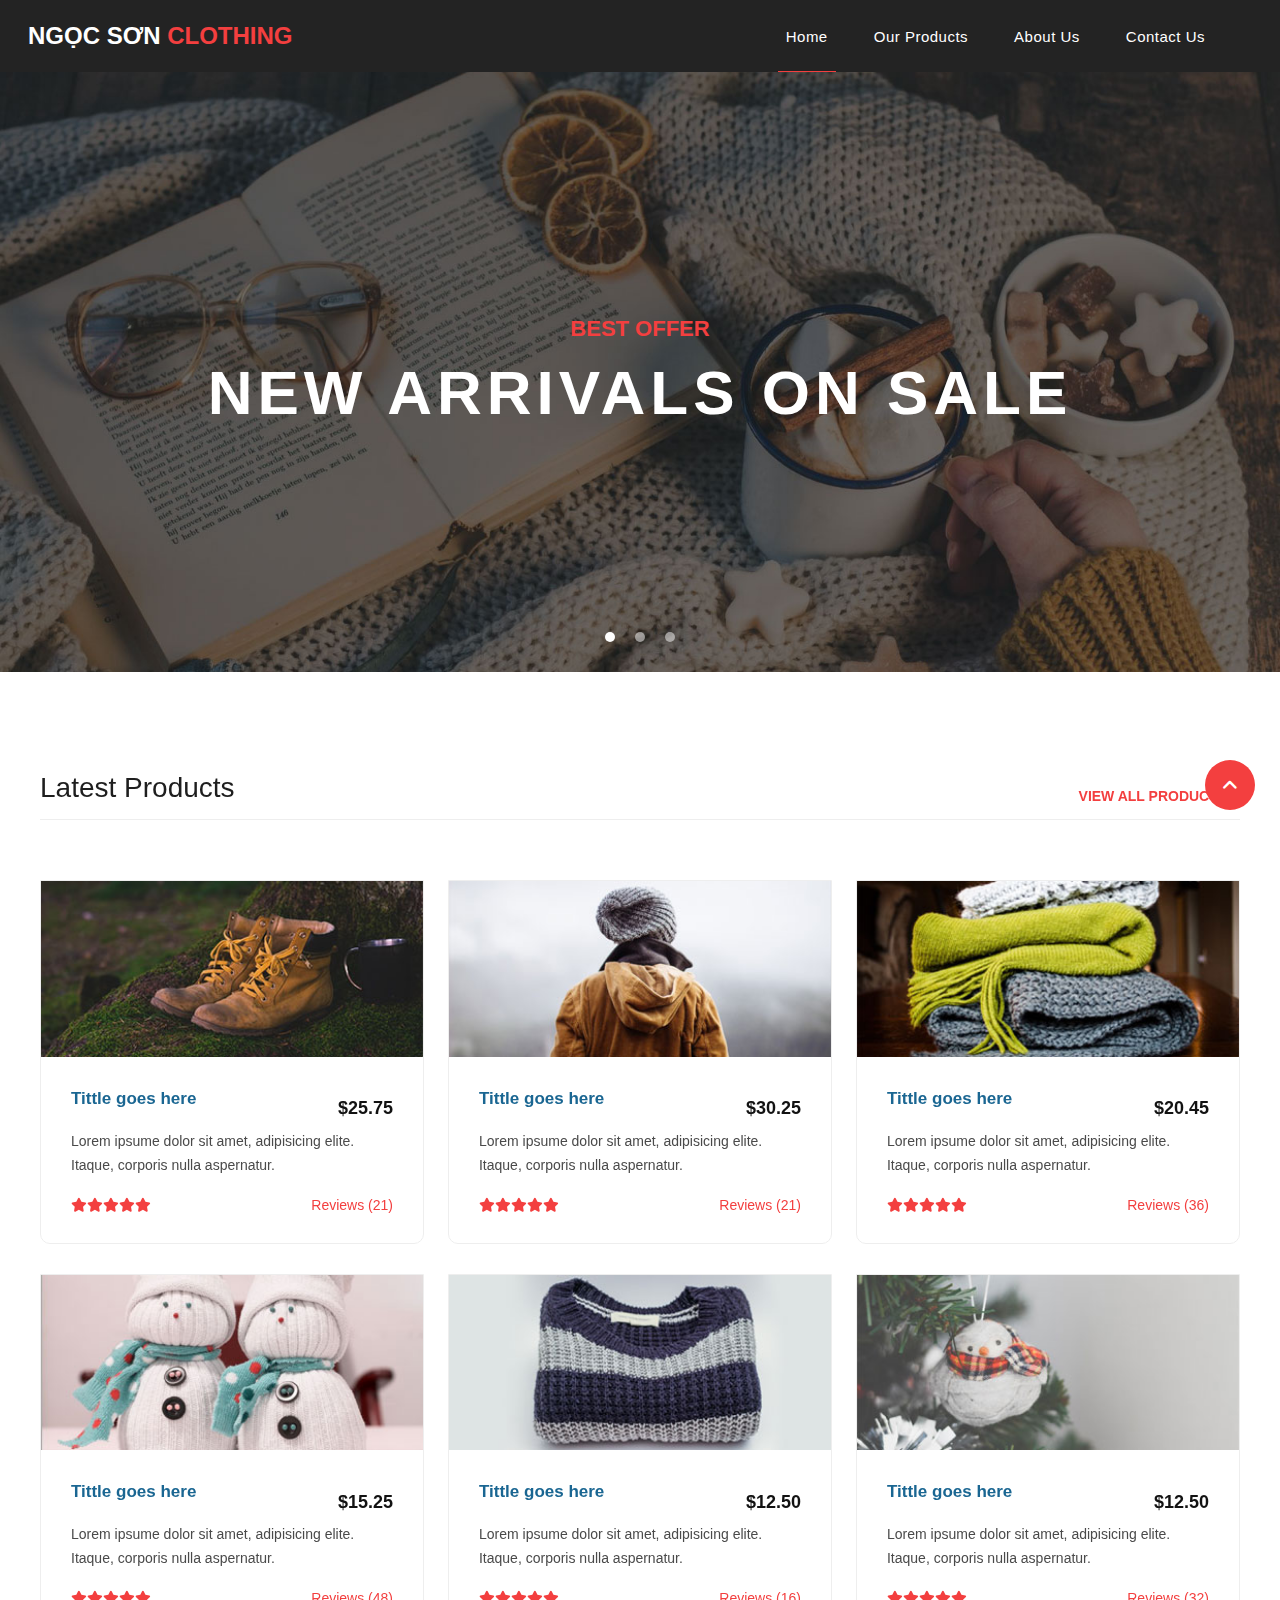
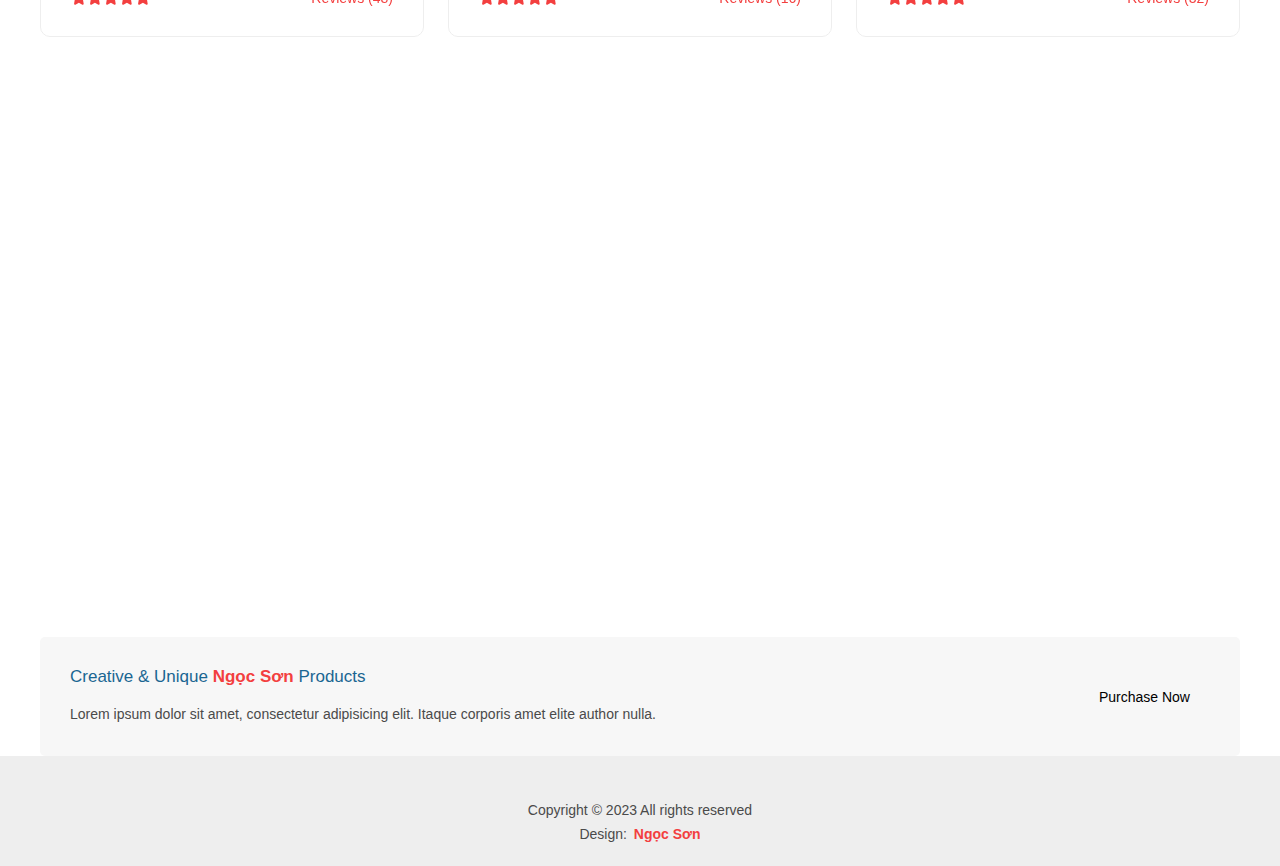
<file: index.html>
<!DOCTYPE html>
<html lang="en">
  <head>
    <meta charset="UTF-8" />
    <meta http-equiv="X-UA-Compatible" content="IE=edge" />
    <meta name="viewport" content="width=device-width, initial-scale=1.0" />
    <title>Ngọc Sơn Shop</title>

    <!-- Icon -->
    <link rel="short icon" href="./assets/images/icon.svg" />

    <!-- Main StyleSheet CSS -->
    <link rel="stylesheet" href="./assets/css/base.css" />
    <link rel="stylesheet" href="./assets/css/grid.css" />
    <link rel="stylesheet" href="./assets/css/style.css" />
    <link rel="stylesheet" href="./assets/css/main.css" />
    <link rel="stylesheet" href="./lib/owl/owl.css" />

    <!-- Responsive -->
    <link rel="stylesheet" href="./assets/css/responsive.css" />
    <!-- Font Awesome -->
    <link
      rel="stylesheet"
      href="https://cdnjs.cloudflare.com/ajax/libs/font-awesome/6.1.1/css/all.min.css"
    />

    <!-- Animate CSS -->
    <link href="./lib/Animate/animate.css" rel="stylesheet" />
  </head>
  <body>
    <main class="main">
      <!-- ***** Start Preloader  ***** -->
      <div id="preloader">
        <div class="jumper">
          <div></div>
          <div></div>
          <div></div>
        </div>
      </div>
      <!-- ***** End Preloader ***** -->

      <!-- Start header -->
      <header class="header">
        <div class="grid wide">
          <nav class="navbar row">
            <div class="navbar-left">
              <a class="navbar-brand" href="index.html"
                ><h2>Ngọc Sơn <em>Clothing</em></h2></a
              >
            </div>

            <div class="navbar-right hide-on-mobile-tablet">
              <ul class="navbar-list">
                <li class="navbar-item">
                  <a class="navbar-link active" href="index.html">Home</a>
                </li>
                <li class="navbar-item">
                  <a class="navbar-link" href="products.html">Our Products</a>
                </li>
                <li class="navbar-item">
                  <a class="navbar-link" href="about.html">About Us</a>
                </li>
                <li class="navbar-item">
                  <a class="navbar-link" href="contact.html">Contact Us</a>
                </li>
              </ul>
            </div>

            <!-- navbar-moble-tablet -->
            <div class="navbar__bars-btn hide-on-pc">
              <label for="navbar-btn--input" class="navbar-btn">
                <i class="fas fa-bars fa-2x"></i>
              </label>
              <input
                type="checkbox"
                hidden
                name="btn"
                id="navbar-btn--input"
                class="navbar-input"
              />
              <label for="navbar-btn--input" class="navbar__overlay"></label>

              <nav class="navbar__mobile">
                <label for="navbar-btn--input" class="navbar__mobile-close">
                  <i class="fas fa-times fa-2x"></i>
                </label>
                <ul>
                  <li><a class="active" href="index.html">Home</a></li>
                  <li><a href="products.html">Our Products</a></li>
                  <li><a href="about.html">About Us</a></li>
                  <li><a href="contact.html">Contact</a></li>
                </ul>
              </nav>
            </div>
            <!-- End navbar-moble-tablet -->
          </nav>
        </div>
      </header>
      <!-- End header -->

      <!-- Start Banner -->
      <div class="banner header-text">
        <div class="owl-banner owl-carousel">
          <div class="banner-item-01">
            <div class="text-content">
              <h4>Best Offer</h4>
              <h2>New Arrivals On Sale</h2>
            </div>
          </div>
          <div class="banner-item-02">
            <div class="text-content">
              <h4>Flash Deals</h4>
              <h2>Get your best products</h2>
            </div>
          </div>
          <div class="banner-item-03">
            <div class="text-content">
              <h4>Last Minute</h4>
              <h2>Grab last minute deals</h2>
            </div>
          </div>
        </div>
      </div>
      <!-- End Banner -->

      <!-- Start Product -->
      <div class="latest-products">
        <div class="grid wide">
          <div class="row">
            <div class="col l-12 m-12 c-12">
              <div class="heading" data-aos="flip-down">
                <h2 class="title">Latest Products</h2>
                <a class="link" href="products.html"
                  >view all products <i class="fa fa-angle-right"></i
                ></a>
              </div>
            </div>
          </div>
          <div class="row">
            <div class="col l-4 m-6 c-12" data-aos="fade-up">
              <div class="product-item">
                <a href="#"
                  ><img src="assets/images/product_01.jpg" alt="/product_01"
                /></a>
                <div class="down-content">
                  <div class="d-flex">
                    <a href="#"><h4 class="title">Tittle goes here</h4></a>
                    <h6 class="price">$25.75</h6>
                  </div>
                  <p class="desc">
                    Lorem ipsume dolor sit amet, adipisicing elite. Itaque,
                    corporis nulla aspernatur.
                  </p>
                  <div class="d-flex">
                    <ul class="stars">
                      <li><i class="fa fa-star"></i></li>
                      <li><i class="fa fa-star"></i></li>
                      <li><i class="fa fa-star"></i></li>
                      <li><i class="fa fa-star"></i></li>
                      <li><i class="fa fa-star"></i></li>
                    </ul>
                    <span>Reviews (21)</span>
                  </div>
                </div>
              </div>
            </div>

            <div class="col l-4 m-6 c-12" data-aos="fade-up">
              <div class="product-item">
                <a href="#"
                  ><img src="assets/images/product_02.jpg" alt="/product_02"
                /></a>
                <div class="down-content">
                  <div class="d-flex">
                    <a href="#"><h4 class="title">Tittle goes here</h4></a>
                    <h6 class="price">$30.25</h6>
                  </div>
                  <p class="desc">
                    Lorem ipsume dolor sit amet, adipisicing elite. Itaque,
                    corporis nulla aspernatur.
                  </p>
                  <div class="d-flex">
                    <ul class="stars">
                      <li><i class="fa fa-star"></i></li>
                      <li><i class="fa fa-star"></i></li>
                      <li><i class="fa fa-star"></i></li>
                      <li><i class="fa fa-star"></i></li>
                      <li><i class="fa fa-star"></i></li>
                    </ul>
                    <span>Reviews (21)</span>
                  </div>
                </div>
              </div>
            </div>

            <div class="col l-4 m-6 c-12" data-aos="fade-up">
              <div class="product-item">
                <a href="#"
                  ><img src="assets/images/product_03.jpg" alt="/product_03"
                /></a>
                <div class="down-content">
                  <div class="d-flex">
                    <a href="#"><h4 class="title">Tittle goes here</h4></a>
                    <h6 class="price">$20.45</h6>
                  </div>
                  <p class="desc">
                    Lorem ipsume dolor sit amet, adipisicing elite. Itaque,
                    corporis nulla aspernatur.
                  </p>
                  <div class="d-flex">
                    <ul class="stars">
                      <li><i class="fa fa-star"></i></li>
                      <li><i class="fa fa-star"></i></li>
                      <li><i class="fa fa-star"></i></li>
                      <li><i class="fa fa-star"></i></li>
                      <li><i class="fa fa-star"></i></li>
                    </ul>
                    <span>Reviews (36)</span>
                  </div>
                </div>
              </div>
            </div>

            <div class="col l-4 m-6 c-12" data-aos="fade-up">
              <div class="product-item">
                <a href="#"
                  ><img src="assets/images/product_04.jpg" alt="/product_04"
                /></a>
                <div class="down-content">
                  <div class="d-flex">
                    <a href="#"><h4 class="title">Tittle goes here</h4></a>
                    <h6 class="price">$15.25</h6>
                  </div>
                  <p class="desc">
                    Lorem ipsume dolor sit amet, adipisicing elite. Itaque,
                    corporis nulla aspernatur.
                  </p>
                  <div class="d-flex">
                    <ul class="stars">
                      <li><i class="fa fa-star"></i></li>
                      <li><i class="fa fa-star"></i></li>
                      <li><i class="fa fa-star"></i></li>
                      <li><i class="fa fa-star"></i></li>
                      <li><i class="fa fa-star"></i></li>
                    </ul>
                    <span>Reviews (48)</span>
                  </div>
                </div>
              </div>
            </div>

            <div class="col l-4 m-6 c-12" data-aos="fade-up">
              <div class="product-item">
                <a href="#"
                  ><img src="assets/images/product_05.jpg" alt="/product_05"
                /></a>
                <div class="down-content">
                  <div class="d-flex">
                    <a href="#"><h4 class="title">Tittle goes here</h4></a>
                    <h6 class="price">$12.50</h6>
                  </div>
                  <p class="desc">
                    Lorem ipsume dolor sit amet, adipisicing elite. Itaque,
                    corporis nulla aspernatur.
                  </p>
                  <div class="d-flex">
                    <ul class="stars">
                      <li><i class="fa fa-star"></i></li>
                      <li><i class="fa fa-star"></i></li>
                      <li><i class="fa fa-star"></i></li>
                      <li><i class="fa fa-star"></i></li>
                      <li><i class="fa fa-star"></i></li>
                    </ul>
                    <span>Reviews (16)</span>
                  </div>
                </div>
              </div>
            </div>

            <div class="col l-4 m-6 c-12" data-aos="fade-up">
              <div class="product-item">
                <a href="#"
                  ><img src="assets/images/product_06.jpg" alt="/product_06"
                /></a>
                <div class="down-content">
                  <div class="d-flex">
                    <a href="#"><h4 class="title">Tittle goes here</h4></a>
                    <h6 class="price">$12.50</h6>
                  </div>
                  <p class="desc">
                    Lorem ipsume dolor sit amet, adipisicing elite. Itaque,
                    corporis nulla aspernatur.
                  </p>
                  <div class="d-flex">
                    <ul class="stars">
                      <li><i class="fa fa-star"></i></li>
                      <li><i class="fa fa-star"></i></li>
                      <li><i class="fa fa-star"></i></li>
                      <li><i class="fa fa-star"></i></li>
                      <li><i class="fa fa-star"></i></li>
                    </ul>
                    <span>Reviews (32)</span>
                  </div>
                </div>
              </div>
            </div>
          </div>
        </div>
      </div>
      <!-- End Product -->

      <!-- Start Features -->
      <div class="features">
        <div class="grid wide">
          <div class="row">
            <div class="col l-12 m-12 c-12">
              <div class="heading" data-aos="flip-down">
                <h2 class="title">About Ngọc Sơn Clothing</h2>
              </div>
            </div>
          </div>
          <div class="row">
            <div
              class="col l-6 m-12 c-12"
              data-aos="fade-down"
              data-aos-delay="800"
            >
              <div class="left-content">
                <h4 class="title">Looking for the best products?</h4>
                <p class="desc">
                  Pellentesque at ipsum tempor nisi laoreet finibus. Donec
                  consectetur quam tortor, ut tempor eros rhoncus finibus.
                  Aenean cursus a elit vel volutpat. Cras auctor et massa eget
                  congue vest nec.
                </p>
                <ul class="featured-list">
                  <li><a href="#">Lorem ipsum dolor sit amet</a></li>
                  <li><a href="#">Consectetur an adipisicing elit</a></li>
                  <li><a href="#">It aquecorporis nulla aspernatur</a></li>
                  <li><a href="#">Corporis, omnis doloremque</a></li>
                  <li><a href="#">Non cum id reprehenderit</a></li>
                </ul>
                <a href="about.html" class="filled-button">Read More</a>
              </div>
            </div>
            <div
              class="col l-6 m-12 c-12"
              data-aos="zoom-in"
              data-aos-delay="500"
            >
              <div class="right-image">
                <img src="./assets/images/feature-image.jpg" alt="" />
              </div>
            </div>
          </div>
        </div>
      </div>
      <!-- End Features -->

      <!-- Start Call To Action -->
      <div class="call-to-action">
        <div class="grid wide">
          <div class="row">
            <div class="col l-12 m-12 c-12">
              <div class="inner-content">
                <div class="row">
                  <div class="col l-8">
                    <h4>
                      Creative &amp; Unique <strong>Ngọc Sơn</strong> Products
                    </h4>
                    <p>
                      Lorem ipsum dolor sit amet, consectetur adipisicing elit.
                      Itaque corporis amet elite author nulla.
                    </p>
                  </div>
                  <div class="col l-4">
                    <a href="#" class="filled-button">Purchase Now</a>
                  </div>
                </div>
              </div>
            </div>
          </div>
        </div>
      </div>
      <!-- End Call To Action -->

      <!-- Start Footer -->
      <footer class="footer">
        <div class="grid wide">
          <div class="row">
            <div class="col l-12 m-12 c-12">
              <div class="inner-content">
                <p>Copyright &copy; 2023 All rights reserved</p>
                <p>
                  Design:
                  <a
                    href="https://www.facebook.com/profile.php?id=100012578958261"
                    target="_blank"
                    >Ngọc Sơn</a
                  >
                </p>
              </div>
            </div>
          </div>
        </div>
      </footer>
      <!-- End Footer -->

      <a href="#" id="go-to-top" title="Go to top"
        ><i class="fas fa-angle-up"></i
      ></a>
    </main>

    <!-- Animate -->
    <script src="./lib/Animate/animate.js"></script>
    <!-- jQuery -->
    <script src="./lib/jquery.js"></script>

    <!-- All JS -->
    <script src="./js/main.js"></script>
    <!-- Banner -->
    <script src="./lib/owl/owl.js"></script>
    <script src="./lib/slick.js"></script>
    <!-- Filter Product -->
    <script src="./lib/images-loded.min.js"></script>
    <script src="./lib/isotope.js"></script>
  </body>
</html>
</file>
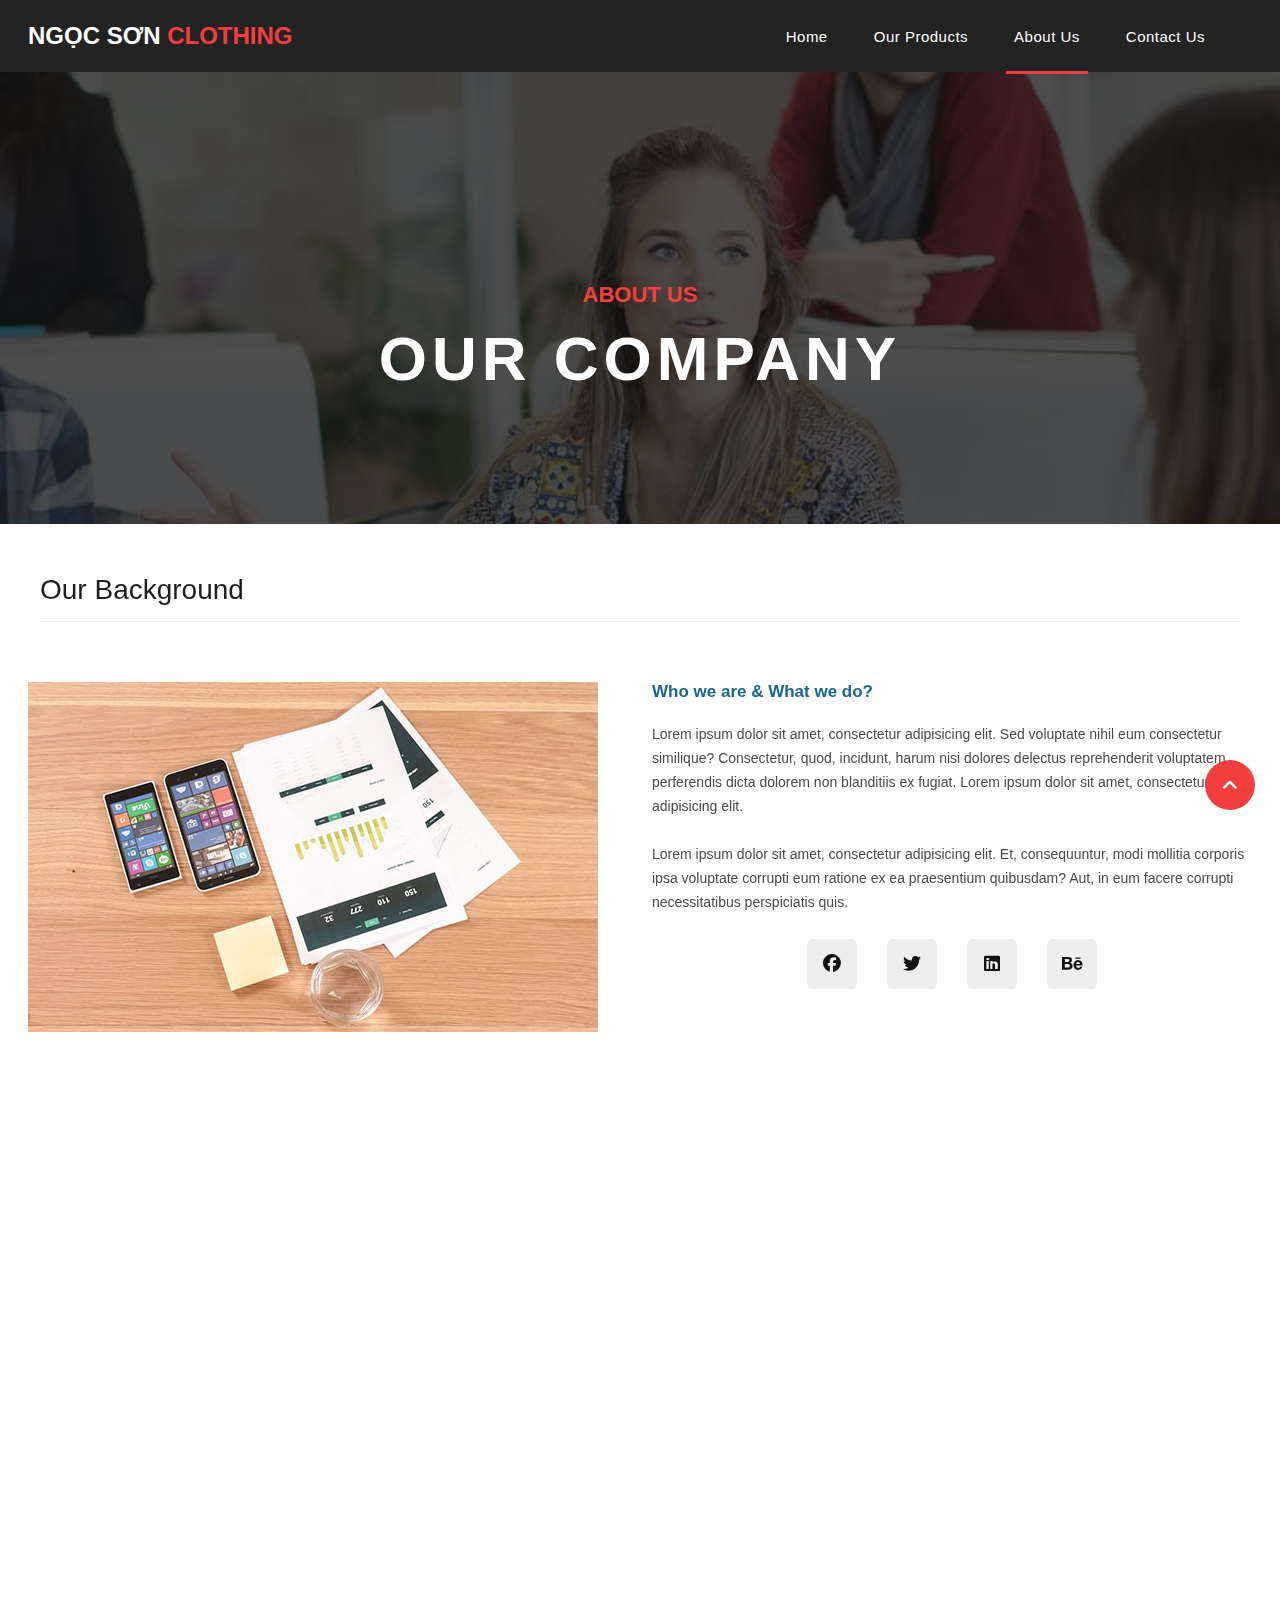
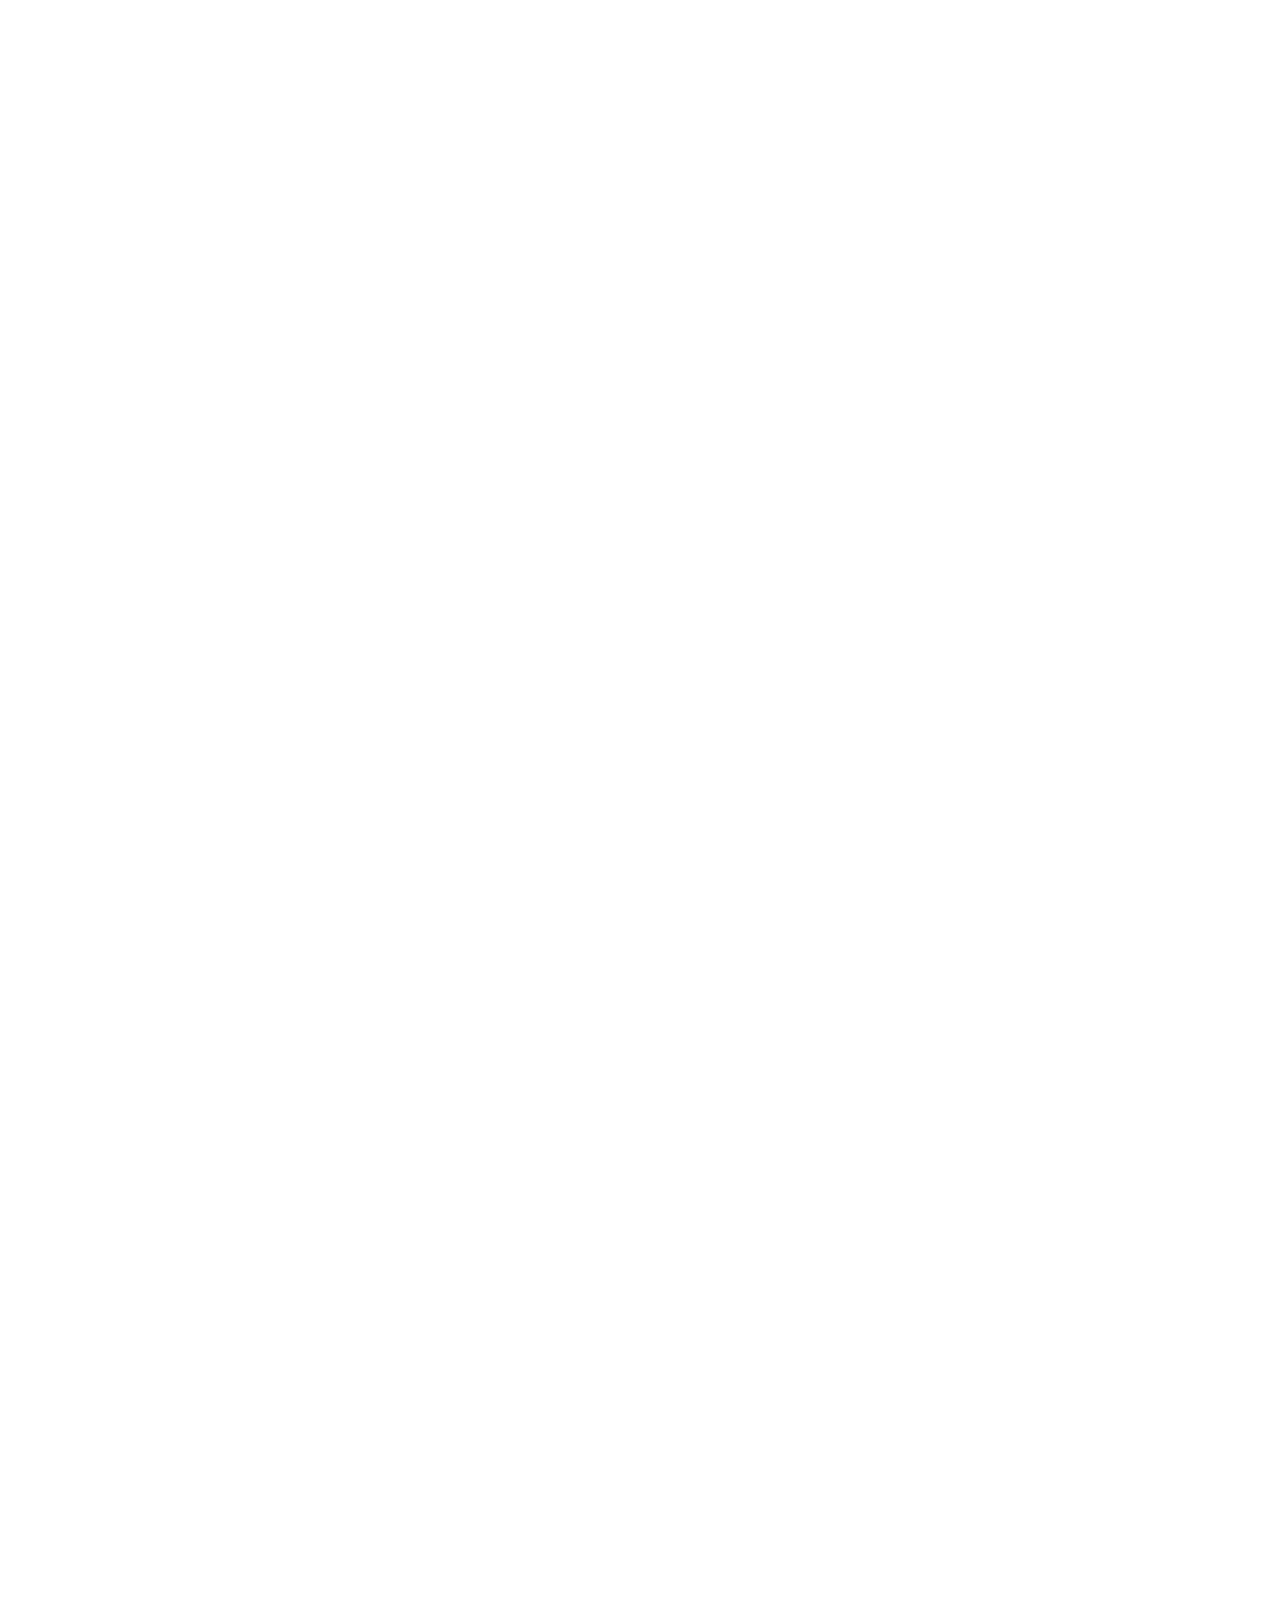
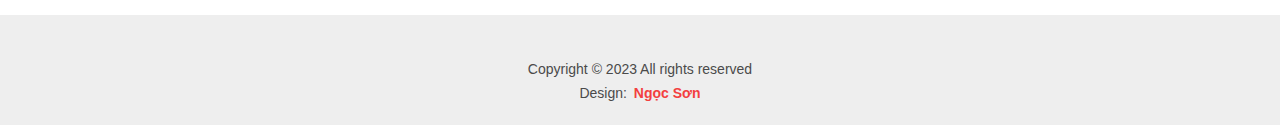
<file: about.html>
<!DOCTYPE html>
<html lang="en">
  <head>
    <meta charset="UTF-8" />
    <meta http-equiv="X-UA-Compatible" content="IE=edge" />
    <meta name="viewport" content="width=device-width, initial-scale=1.0" />
    <title>Ngọc Sơn Shop</title>

    <!-- Icon -->
    <link rel="short icon" href="./assets/images/icon.svg" />

    <!-- Main StyleSheet CSS -->
    <link rel="stylesheet" href="./assets/css/base.css" />
    <link rel="stylesheet" href="./assets/css/grid.css" />
    <link rel="stylesheet" href="./assets/css/style.css" />
    <link rel="stylesheet" href="./assets/css/main.css" />
    <link rel="stylesheet" href="./assets/css/responsive.css" />
    <link rel="stylesheet" href="./lib/owl/owl.css" />

    <!-- Font Awesome -->
    <link
      rel="stylesheet"
      href="https://cdnjs.cloudflare.com/ajax/libs/font-awesome/6.1.1/css/all.min.css"
    />

    <!-- Animate CSS -->
    <link href="https://unpkg.com/aos@2.3.1/dist/aos.css" rel="stylesheet" />
  </head>
  <body>
    <main class="main">
      <!-- ***** Start Preloader  ***** -->
      <div id="preloader">
        <div class="jumper">
          <div></div>
          <div></div>
          <div></div>
        </div>
      </div>
      <!-- ***** End Preloader ***** -->

      <!-- Start header -->
      <header class="header">
        <div class="grid wide">
          <nav class="navbar row">
            <div class="navbar-left">
              <a class="navbar-brand" href="index.html"
                ><h2>Ngọc Sơn <em>Clothing</em></h2></a
              >
            </div>

            <div class="navbar-right hide-on-mobile-tablet">
              <ul class="navbar-list">
                <li class="navbar-item">
                  <a class="navbar-link" href="index.html">Home</a>
                  <!-- <span class="sr-only">(current)</span> -->
                </li>
                <li class="navbar-item">
                  <a class="navbar-link" href="products.html">Our Products</a>
                </li>
                <li class="navbar-item">
                  <a class="navbar-link active" href="about.html">About Us</a>
                </li>
                <li class="navbar-item">
                  <a class="navbar-link" href="contact.html">Contact Us</a>
                </li>
              </ul>
            </div>
            <!-- navbar-moble-tablet -->
            <div class="navbar__bars-btn hide-on-pc">
              <label for="navbar-btn--input" class="navbar-btn">
                <i class="fas fa-bars fa-2x"></i>
              </label>
              <input
                type="checkbox"
                hidden
                name="btn"
                id="navbar-btn--input"
                class="navbar-input"
              />
              <label for="navbar-btn--input" class="navbar__overlay"></label>

              <nav class="navbar__mobile">
                <label for="navbar-btn--input" class="navbar__mobile-close">
                  <i class="fas fa-times fa-2x"></i>
                </label>
                <ul>
                  <li><a href="index.html">Home</a></li>
                  <li><a href="products.html">Our Products</a></li>
                  <li><a class="active" href="about.html">About Us</a></li>
                  <li><a href="contact.html">Contact</a></li>
                </ul>
              </nav>
            </div>
            <!-- End navbar-moble-tablet -->
          </nav>
        </div>
      </header>
      <!-- End header -->

      <!-- Start Page Content -->
      <div class="page-heading about-heading header-text">
        <div class="grid wide">
          <div class="row">
            <div class="col l-12 c-12 c-12">
              <div class="text-content">
                <h4>about us</h4>
                <h2>our company</h2>
              </div>
            </div>
          </div>
        </div>
      </div>
      <!-- End Page Content -->

      <!-- Start Features -->
      <div class="features about-features">
        <div class="grid wide">
          <div class="row">
            <div class="col l-12 m-12 c-12" data-aos="flip-down">
              <div class="heading">
                <h2 class="title">Our Background</h2>
              </div>
            </div>

            <div class="row">
              <div
                class="col l-6 m-12 c-12"
                data-aos="zoom-in"
                data-aos-delay="500"
              >
                <div class="right-image">
                  <img src="assets/images/feature-image.jpg" alt="" />
                </div>
              </div>
              <div
                class="col l-6 m-12 c-12"
                data-aos="fade-down"
                data-aos-delay="800"
              >
                <div class="left-content">
                  <h4 class="title">Who we are &amp; What we do?</h4>
                  <p class="desc">
                    Lorem ipsum dolor sit amet, consectetur adipisicing elit.
                    Sed voluptate nihil eum consectetur similique? Consectetur,
                    quod, incidunt, harum nisi dolores delectus reprehenderit
                    voluptatem perferendis dicta dolorem non blanditiis ex
                    fugiat. Lorem ipsum dolor sit amet, consectetur adipisicing
                    elit.<br /><br />Lorem ipsum dolor sit amet, consectetur
                    adipisicing elit. Et, consequuntur, modi mollitia corporis
                    ipsa voluptate corrupti eum ratione ex ea praesentium
                    quibusdam? Aut, in eum facere corrupti necessitatibus
                    perspiciatis quis.
                  </p>
                  <ul class="social-icons">
                    <li>
                      <a href="#"><i class="fab fa-facebook"></i></a>
                    </li>
                    <li>
                      <a href="#"><i class="fab fa-twitter"></i></a>
                    </li>
                    <li>
                      <a href="#"><i class="fab fa-linkedin"></i></a>
                    </li>
                    <li>
                      <a href="#"><i class="fab fa-behance"></i></a>
                    </li>
                  </ul>
                </div>
              </div>
            </div>
          </div>
        </div>
      </div>
      <!-- End Features -->

      <!-- Start Team Member -->
      <div class="team-members">
        <div class="grid wide">
          <div class="row">
            <div class="col l-12 m-12 c-12" data-aos="flip-down">
              <div class="heading">
                <h2 class="title">Our Team Members</h2>
              </div>
            </div>
          </div>

          <div class="row">
            <div class="col l-4 m-6 c-12" data-aos="fade-up">
              <div class="team-member">
                <div class="thumb-container">
                  <img src="assets/images/team_01.jpg" alt="" />
                  <div class="hover-effect">
                    <div class="hover-content">
                      <ul class="social-icons">
                        <li>
                          <a href="#"><i class="fab fa-facebook"></i></a>
                        </li>
                        <li>
                          <a href="#"><i class="fab fa-twitter"></i></a>
                        </li>
                        <li>
                          <a href="#"><i class="fab fa-linkedin"></i></a>
                        </li>
                        <li>
                          <a href="#"><i class="fab fa-behance"></i></a>
                        </li>
                      </ul>
                    </div>
                  </div>
                </div>
                <div class="down-content">
                  <h4>Johnny William</h4>
                  <span>CO-Founder</span>
                  <p>
                    Lorem ipsum dolor sit amet, consectetur adipisicing itaque
                    corporis nulla.
                  </p>
                </div>
              </div>
            </div>
            <div class="col l-4 m-6 c-12" data-aos="fade-up">
              <div class="team-member">
                <div class="thumb-container">
                  <img src="assets/images/team_02.jpg" alt="" />
                  <div class="hover-effect">
                    <div class="hover-content">
                      <ul class="social-icons">
                        <li>
                          <a href="#"><i class="fab fa-facebook"></i></a>
                        </li>
                        <li>
                          <a href="#"><i class="fab fa-twitter"></i></a>
                        </li>
                        <li>
                          <a href="#"><i class="fab fa-linkedin"></i></a>
                        </li>
                        <li>
                          <a href="#"><i class="fab fa-behance"></i></a>
                        </li>
                      </ul>
                    </div>
                  </div>
                </div>
                <div class="down-content">
                  <h4>Karry Pitcher</h4>
                  <span>Product Expert</span>
                  <p>
                    Lorem ipsum dolor sit amet, consectetur adipisicing itaque
                    corporis nulla.
                  </p>
                </div>
              </div>
            </div>
            <div class="col l-4 m-6 c-12" data-aos="fade-up">
              <div class="team-member">
                <div class="thumb-container">
                  <img src="assets/images/team_03.jpg" alt="" />
                  <div class="hover-effect">
                    <div class="hover-content">
                      <ul class="social-icons">
                        <li>
                          <a href="#"><i class="fab fa-facebook"></i></a>
                        </li>
                        <li>
                          <a href="#"><i class="fab fa-twitter"></i></a>
                        </li>
                        <li>
                          <a href="#"><i class="fab fa-linkedin"></i></a>
                        </li>
                        <li>
                          <a href="#"><i class="fab fa-behance"></i></a>
                        </li>
                      </ul>
                    </div>
                  </div>
                </div>
                <div class="down-content">
                  <h4>Michael Soft</h4>
                  <span>Chief Marketing</span>
                  <p>
                    Lorem ipsum dolor sit amet, consectetur adipisicing itaque
                    corporis nulla.
                  </p>
                </div>
              </div>
            </div>
            <div class="col l-4 m-6 c-12" data-aos="fade-up">
              <div class="team-member">
                <div class="thumb-container">
                  <img src="assets/images/team_04.jpg" alt="" />
                  <div class="hover-effect">
                    <div class="hover-content">
                      <ul class="social-icons">
                        <li>
                          <a href="#"><i class="fab fa-facebook"></i></a>
                        </li>
                        <li>
                          <a href="#"><i class="fab fa-twitter"></i></a>
                        </li>
                        <li>
                          <a href="#"><i class="fab fa-linkedin"></i></a>
                        </li>
                        <li>
                          <a href="#"><i class="fab fa-behance"></i></a>
                        </li>
                      </ul>
                    </div>
                  </div>
                </div>
                <div class="down-content">
                  <h4>Mary Cool</h4>
                  <span>Product Specialist</span>
                  <p>
                    Lorem ipsum dolor sit amet, consectetur adipisicing itaque
                    corporis nulla.
                  </p>
                </div>
              </div>
            </div>
            <div class="col l-4 m-6 c-12" data-aos="fade-up">
              <div class="team-member">
                <div class="thumb-container">
                  <img src="assets/images/team_05.jpg" alt="" />
                  <div class="hover-effect">
                    <div class="hover-content">
                      <ul class="social-icons">
                        <li>
                          <a href="#"><i class="fab fa-facebook"></i></a>
                        </li>
                        <li>
                          <a href="#"><i class="fab fa-twitter"></i></a>
                        </li>
                        <li>
                          <a href="#"><i class="fab fa-linkedin"></i></a>
                        </li>
                        <li>
                          <a href="#"><i class="fab fa-behance"></i></a>
                        </li>
                      </ul>
                    </div>
                  </div>
                </div>
                <div class="down-content">
                  <h4>George Walker</h4>
                  <span>Product Photographer</span>
                  <p>
                    Lorem ipsum dolor sit amet, consectetur adipisicing itaque
                    corporis nulla.
                  </p>
                </div>
              </div>
            </div>
            <div class="col l-4 m-6 c-12" data-aos="fade-up">
              <div class="team-member">
                <div class="thumb-container">
                  <img src="assets/images/team_06.jpg" alt="" />
                  <div class="hover-effect">
                    <div class="hover-content">
                      <ul class="social-icons">
                        <li>
                          <a href="#"><i class="fab fa-facebook"></i></a>
                        </li>
                        <li>
                          <a href="#"><i class="fab fa-twitter"></i></a>
                        </li>
                        <li>
                          <a href="#"><i class="fab fa-linkedin"></i></a>
                        </li>
                        <li>
                          <a href="#"><i class="fab fa-behance"></i></a>
                        </li>
                      </ul>
                    </div>
                  </div>
                </div>
                <div class="down-content">
                  <h4>Kate Town</h4>
                  <span>General Manager</span>
                  <p>
                    Lorem ipsum dolor sit amet, consectetur adipisicing itaque
                    corporis nulla.
                  </p>
                </div>
              </div>
            </div>
          </div>
        </div>
      </div>
      <!-- End Team Member -->

      <!-- Start Services -->
      <div class="services">
        <div class="grid wide">
          <div class="row">
            <div class="col l-4 m-6 c-12" data-aos="fade-up">
              <div class="service-item">
                <div class="images">
                  <img src="./assets/images/team_01.jpg" alt="1" />
                </div>
                <div class="down-content">
                  <h4 class="title">Product Management</h4>
                  <p class="desc">
                    Lorem ipsum dolor sit amet, consectetur an adipisicing elit.
                    Itaque, corporis nulla at quia quaerat.
                  </p>
                  <a href="#" class="filled-button">Read More</a>
                </div>
              </div>
            </div>
            <div class="col l-4 m-6 c-12" data-aos="fade-up">
              <div class="service-item">
                <div class="images">
                  <img src="./assets/images/team_02.jpg" alt="2" />
                </div>
                <div class="down-content">
                  <h4 class="title">Customer Relations</h4>
                  <p class="desc">
                    Lorem ipsum dolor sit amet, consectetur an adipisicing elit.
                    Itaque, corporis nulla at quia quaerat.
                  </p>
                  <a href="#" class="filled-button">Details</a>
                </div>
              </div>
            </div>
            <div class="col l-4 m-6 c-12" data-aos="fade-up">
              <div class="service-item">
                <div class="images">
                  <img src="./assets/images/team_03.jpg" alt="3" />
                </div>
                <div class="down-content">
                  <h4 class="title">Global Collection</h4>
                  <p class="desc">
                    Lorem ipsum dolor sit amet, consectetur an adipisicing elit.
                    Itaque, corporis nulla at quia quaerat.
                  </p>
                  <a href="#" class="filled-button">Read More</a>
                </div>
              </div>
            </div>
          </div>
        </div>
      </div>
      <!-- End Services -->

      <!-- Start Happy Clients -->
      <div class="happy-clients">
        <div class="grid wide">
          <div class="row">
            <div class="col l-12 m-12 c-12" data-aos="flip-down">
              <div class="heading">
                <h2 class="title">Happy Partners</h2>
              </div>
            </div>
          </div>

          <div class="row">
            <div class="col l-12 m-12 c-12" data-aos="zoom-in">
              <div class="owl-clients owl-carousel">
                <div class="client-item">
                  <img src="./assets/images/client-01.jpg" alt="1" />
                </div>
                <div class="client-item">
                  <img src="./assets/images/client-02.jpg" alt="2" />
                </div>
                <div class="client-item">
                  <img src="./assets/images/client-03.jpg" alt="3" />
                </div>
                <div class="client-item">
                  <img src="./assets/images/client-04.jpg" alt="4" />
                </div>
                <div class="client-item">
                  <img src="./assets/images/client-05.jpg" alt="5" />
                </div>
                <div class="client-item">
                  <img src="./assets/images/client-06.jpg" alt="6" />
                </div>
              </div>
            </div>
          </div>
        </div>
      </div>
      <!-- End Happy Clients -->

      <!-- Start Footer -->
      <footer class="footer">
        <div class="grid wide">
          <div class="row">
            <div class="col l-12 m-12 c-12">
              <div class="inner-content">
                <p>Copyright &copy; 2023 All rights reserved</p>
                <p>
                  Design:
                  <a
                    href="https://www.facebook.com/profile.php?id=100012578958261"
                    target="_blank"
                    >Ngọc Sơn</a
                  >
                </p>
              </div>
            </div>
          </div>
        </div>
      </footer>
      <!-- End Footer -->

      <a href="#" id="go-to-top" title="Go to top"
        ><i class="fas fa-angle-up"></i
      ></a>
    </main>

    <!-- Animate -->
    <script src="./lib/Animate/animate.js"></script>
    <!-- jQuery -->
    <script src="./lib/jquery.js"></script>

    <!-- All JS -->
    <script src="./js/main.js"></script>
    <!-- Banner -->
    <script src="./lib/owl/owl.js"></script>
    <script src="./lib/slick.js"></script>
    <!-- Filter Product -->
    <script src="./lib/images-loded.min.js"></script>
    <script src="./lib/isotope.js"></script>
  </body>
</html>
</file>
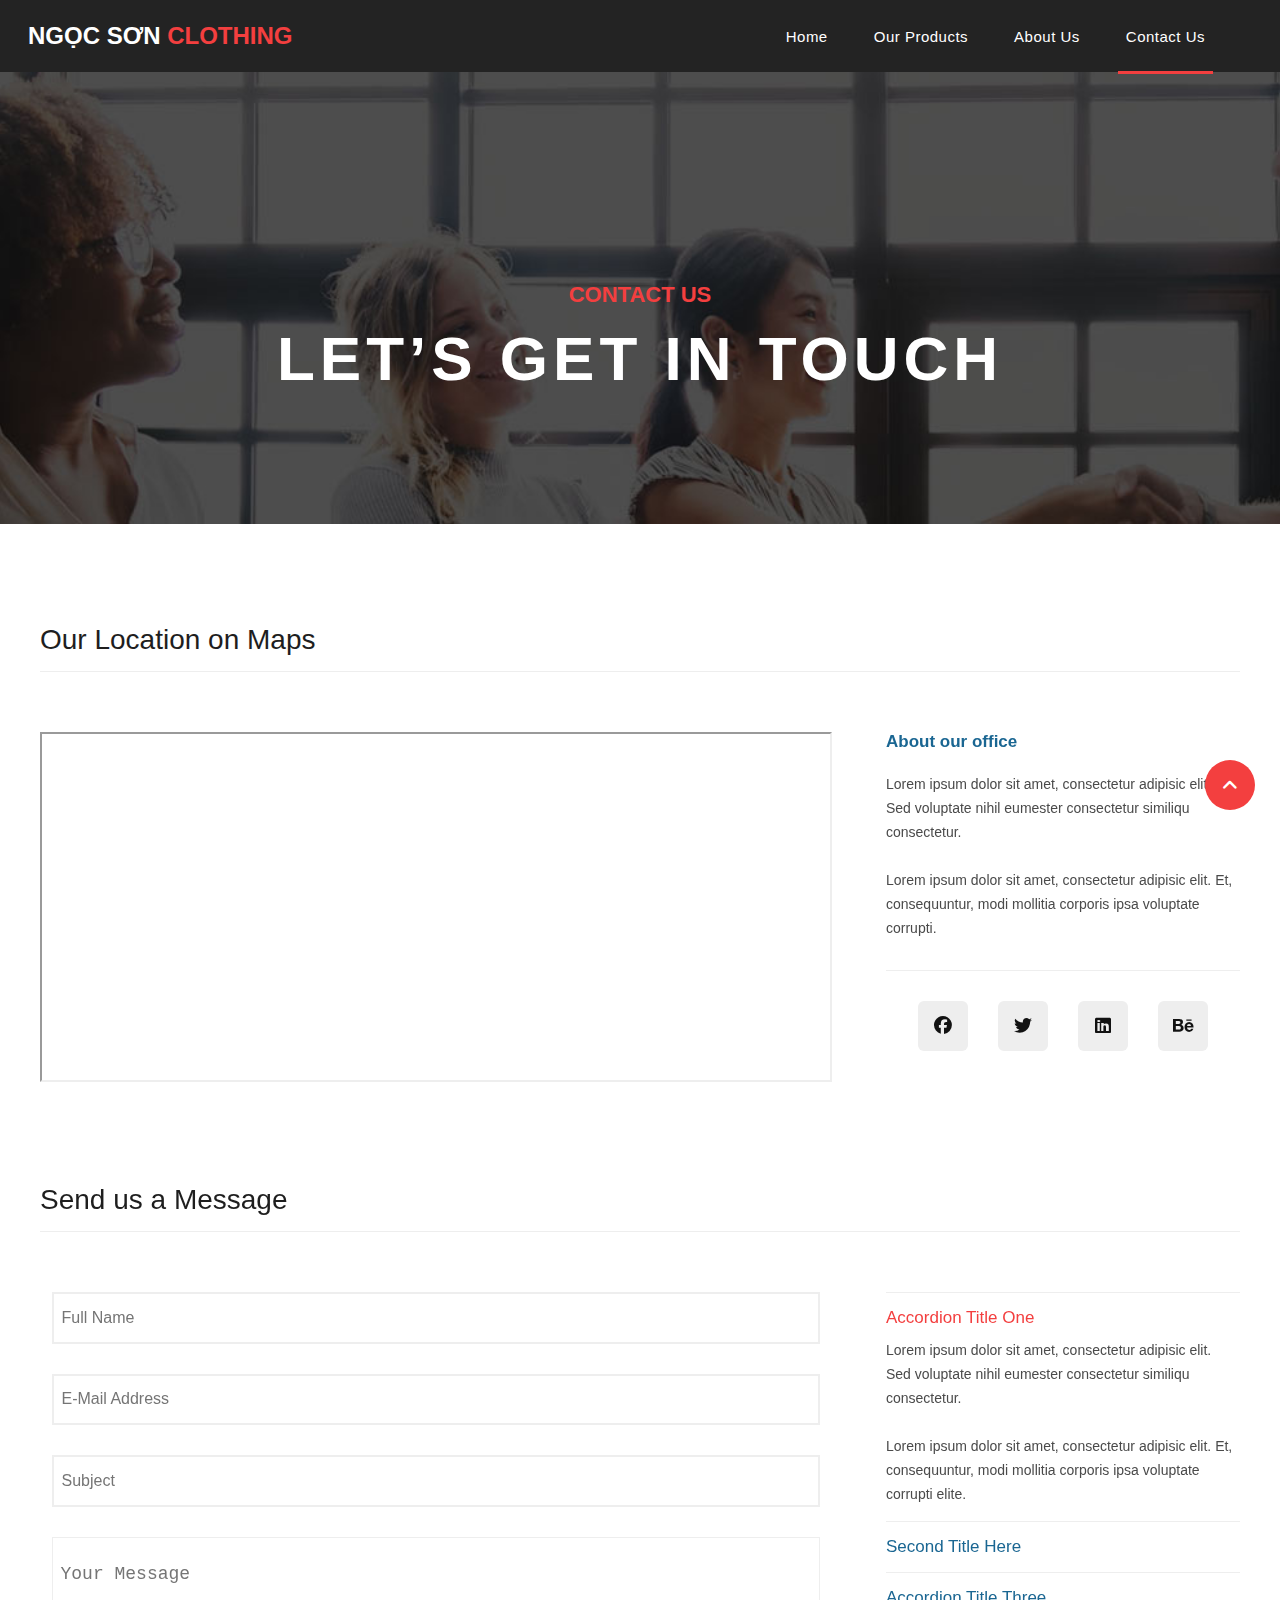
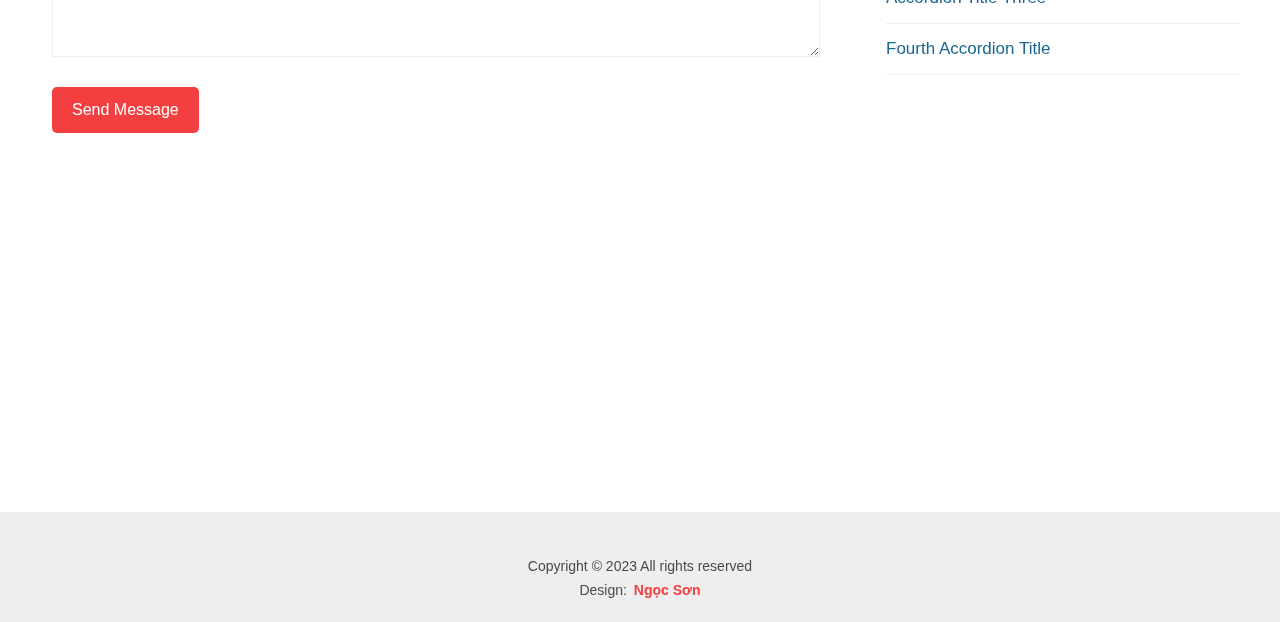
<file: contact.html>
<!DOCTYPE html>
<html lang="en">
  <head>
    <meta charset="UTF-8" />
    <meta http-equiv="X-UA-Compatible" content="IE=edge" />
    <meta name="viewport" content="width=device-width, initial-scale=1.0" />
    <title>Ngọc Sơn Shop</title>

    <!-- Icon -->
    <link rel="short icon" href="./assets/images/icon.svg" />

    <!-- Main StyleSheet CSS -->
    <link rel="stylesheet" href="./assets/css/base.css" />
    <link rel="stylesheet" href="./assets/css/grid.css" />
    <link rel="stylesheet" href="./assets/css/style.css" />
    <link rel="stylesheet" href="./assets/css/main.css" />
    <link rel="stylesheet" href="./assets/css/responsive.css" />
    <link rel="stylesheet" href="./lib/owl/owl.css" />

    <!-- Font Awesome -->
    <link
      rel="stylesheet"
      href="https://cdnjs.cloudflare.com/ajax/libs/font-awesome/6.1.1/css/all.min.css"
    />

    <!-- Animate CSS -->
    <link href="https://unpkg.com/aos@2.3.1/dist/aos.css" rel="stylesheet" />
  </head>
  <body>
    <main class="main">
      <!-- ***** Start Preloader  ***** -->
      <div id="preloader">
        <div class="jumper">
          <div></div>
          <div></div>
          <div></div>
        </div>
      </div>
      <!-- ***** End Preloader ***** -->

      <!-- Start header -->
      <header class="header">
        <div class="grid wide">
          <nav class="navbar row">
            <div class="navbar-left">
              <a class="navbar-brand" href="index.html"
                ><h2>Ngọc Sơn <em>Clothing</em></h2></a
              >
            </div>

            <div class="navbar-right hide-on-mobile-tablet">
              <ul class="navbar-list">
                <li class="navbar-item">
                  <a class="navbar-link" href="index.html">Home</a>
                  <!-- <span class="sr-only">(current)</span> -->
                </li>
                <li class="navbar-item">
                  <a class="navbar-link" href="products.html">Our Products</a>
                </li>
                <li class="navbar-item">
                  <a class="navbar-link" href="about.html">About Us</a>
                </li>
                <li class="navbar-item">
                  <a class="navbar-link active" href="contact.html"
                    >Contact Us</a
                  >
                </li>
              </ul>
            </div>

            <!-- Start navbar-moble-tablet -->
            <div class="navbar__bars-btn hide-on-pc">
              <label for="navbar-btn--input" class="navbar-btn">
                <i class="fas fa-bars fa-2x"></i>
              </label>
              <input
                type="checkbox"
                hidden
                name="btn"
                id="navbar-btn--input"
                class="navbar-input"
              />
              <label for="navbar-btn--input" class="navbar__overlay"></label>

              <nav class="navbar__mobile">
                <label for="navbar-btn--input" class="navbar__mobile-close">
                  <i class="fas fa-times fa-2x"></i>
                </label>
                <ul>
                  <li><a href="index.html">Home</a></li>
                  <li><a href="products.html">Our Products</a></li>
                  <li><a href="about.html">About Us</a></li>
                  <li><a class="active" href="contact.html">Contact</a></li>
                </ul>
              </nav>
            </div>
            <!-- End navbar-moble-tablet -->
          </nav>
        </div>
      </header>
      <!-- End header -->

      <!-- Start Page Content -->
      <div class="page-heading contact-heading header-text">
        <div class="grid wide">
          <div class="row">
            <div class="col l-12 c-12 c-12">
              <div class="text-content">
                <h4>contact us</h4>
                <h2>Let’s get in touch</h2>
              </div>
            </div>
          </div>
        </div>
      </div>
      <!-- End Page Content -->

      <!-- Start Map -->
      <div class="find-us">
        <div class="grid wide">
          <div class="row">
            <div class="col l-12 m-12 c-12">
              <div class="heading">
                <h2 class="title">Our Location on Maps</h2>
              </div>
            </div>
          </div>

          <div class="row">
            <div class="col l-8 m-12 c-12">
              <div class="map">
                <iframe
                  src="https://www.google.com/maps/embed?pb=!1m18!1m12!1m3!1d52723.18022491253!2d106.67590872297627!3d10.836254958059579!2m3!1f0!2f0!3f0!3m2!1i1024!2i768!4f13.1!3m3!1m2!1s0x0%3A0xc9ef195798144b1f!2zVHLGsOG7nW5nIMSQ4bqhaSBo4buNYyBN4bufIFRQLkhDTSAtIEPGoSBz4bufIDM!5e0!3m2!1svi!2s!4v1660310724809!5m2!1svi!2s"
                  width="100%"
                  height="350px"
                ></iframe>
              </div>
            </div>
            <div class="col l-4 m-12 c-12">
              <div class="left-content">
                <h4 class="title">About our office</h4>
                <p class="desc">
                  Lorem ipsum dolor sit amet, consectetur adipisic elit. Sed
                  voluptate nihil eumester consectetur similiqu consectetur.<br /><br />Lorem
                  ipsum dolor sit amet, consectetur adipisic elit. Et,
                  consequuntur, modi mollitia corporis ipsa voluptate corrupti.
                </p>
                <ul class="social-icons">
                  <li>
                    <a href="#"><i class="fab fa-facebook"></i></a>
                  </li>
                  <li>
                    <a href="#"><i class="fab fa-twitter"></i></a>
                  </li>
                  <li>
                    <a href="#"><i class="fab fa-linkedin"></i></a>
                  </li>
                  <li>
                    <a href="#"><i class="fab fa-behance"></i></a>
                  </li>
                </ul>
              </div>
            </div>
          </div>
        </div>
      </div>
      <!-- End Map -->

      <!-- Start Message -->
      <div class="send-message">
        <div class="grid wide">
          <div class="row">
            <div class="col l-12 m-12 c-12">
              <div class="heading">
                <h2 class="title">Send us a Message</h2>
              </div>
            </div>
          </div>

          <div class="row">
            <div class="col l-8 m-12 c-12">
              <div class="contact-form">
                <form id="contact" action="" method="post">
                  <div class="col l-12 m-12 c-12">
                    <div>
                      <input
                        name="name"
                        type="text"
                        class="form-control"
                        id="name"
                        placeholder="Full Name"
                        required=""
                      />
                    </div>
                  </div>
                  <div class="col l-12 m-12 c-12">
                    <div>
                      <input
                        name="email"
                        type="text"
                        class="form-control"
                        id="email"
                        placeholder="E-Mail Address"
                        required=""
                      />
                    </div>
                  </div>
                  <div class="col l-12 m-12 c-12">
                    <div>
                      <input
                        name="subject"
                        type="text"
                        class="form-control"
                        id="subject"
                        placeholder="Subject"
                        required=""
                      />
                    </div>
                  </div>
                  <div class="col l-12 m-12 c-12">
                    <div>
                      <textarea
                        name="message"
                        rows="6"
                        class="form-control"
                        id="message"
                        placeholder="Your Message"
                        required=""
                      ></textarea>
                    </div>
                  </div>
                  <div class="col l-12 m-12 c-12">
                    <div>
                      <button
                        type="submit"
                        id="form-submit"
                        class="filled-button"
                      >
                        Send Message
                      </button>
                    </div>
                  </div>
                </form>
              </div>
            </div>

            <div class="col l-4 m-12 c-12">
              <ul class="accordion">
                <li>
                  <a>Accordion Title One</a>
                  <div class="content">
                    <p>
                      Lorem ipsum dolor sit amet, consectetur adipisic elit. Sed
                      voluptate nihil eumester consectetur similiqu
                      consectetur.<br /><br />Lorem ipsum dolor sit amet,
                      consectetur adipisic elit. Et, consequuntur, modi mollitia
                      corporis ipsa voluptate corrupti elite.
                    </p>
                  </div>
                </li>
                <li>
                  <a>Second Title Here</a>
                  <div class="content">
                    <p>
                      Lorem ipsum dolor sit amet, consectetur adipisic elit. Sed
                      voluptate nihil eumester consectetur similiqu
                      consectetur.<br /><br />Lorem ipsum dolor sit amet,
                      consectetur adipisic elit. Et, consequuntur, modi mollitia
                      corporis ipsa voluptate corrupti elite.
                    </p>
                  </div>
                </li>
                <li>
                  <a>Accordion Title Three</a>
                  <div class="content">
                    <p>
                      Lorem ipsum dolor sit amet, consectetur adipisic elit. Sed
                      voluptate nihil eumester consectetur similiqu
                      consectetur.<br /><br />Lorem ipsum dolor sit amet,
                      consectetur adipisic elit. Et, consequuntur, modi mollitia
                      corporis ipsa voluptate corrupti elite.
                    </p>
                  </div>
                </li>
                <li>
                  <a>Fourth Accordion Title</a>
                  <div class="content">
                    <p>
                      Lorem ipsum dolor sit amet, consectetur adipisic elit. Sed
                      voluptate nihil eumester consectetur similiqu
                      consectetur.<br /><br />Lorem ipsum dolor sit amet,
                      consectetur adipisic elit. Et, consequuntur, modi mollitia
                      corporis ipsa voluptate corrupti elite.
                    </p>
                  </div>
                </li>
              </ul>
            </div>
          </div>
        </div>
      </div>
      <!-- End Message -->

      <!-- Start Happy Clients -->
      <div class="happy-clients">
        <div class="grid wide">
          <div class="row">
            <div class="col l-12 m-12 c-12" data-aos="flip-down">
              <div class="heading">
                <h2 class="title">Our Happy Customers</h2>
              </div>
            </div>
          </div>

          <div class="row">
            <div class="col l-12 m-12 c-12" data-aos="zoom-in">
              <div class="owl-clients owl-carousel">
                <div class="client-item">
                  <img src="./assets/images/client-01.jpg" alt="1" />
                </div>
                <div class="client-item">
                  <img src="./assets/images/client-02.jpg" alt="2" />
                </div>
                <div class="client-item">
                  <img src="./assets/images/client-03.jpg" alt="3" />
                </div>
                <div class="client-item">
                  <img src="./assets/images/client-04.jpg" alt="4" />
                </div>
                <div class="client-item">
                  <img src="./assets/images/client-05.jpg" alt="5" />
                </div>
                <div class="client-item">
                  <img src="./assets/images/client-06.jpg" alt="6" />
                </div>
              </div>
            </div>
          </div>
        </div>
      </div>
      <!-- End Happy Clients -->

      <!-- Start Footer -->
      <footer class="footer">
        <div class="grid wide">
          <div class="row">
            <div class="col l-12 m-12 c-12">
              <div class="inner-content">
                <p>Copyright &copy; 2023 All rights reserved</p>
                <p>
                  Design:
                  <a
                    href="https://www.facebook.com/profile.php?id=100012578958261"
                    target="_blank"
                    >Ngọc Sơn</a
                  >
                </p>
              </div>
            </div>
          </div>
        </div>
      </footer>
      <!-- End Footer -->

      <a href="#" id="go-to-top" title="Go to top"
        ><i class="fas fa-angle-up"></i
      ></a>
    </main>

    <!-- Animate -->
    <script src="./lib/Animate/animate.js"></script>
    <!-- jQuery -->
    <script src="./lib/jquery.js"></script>

    <!-- All JS -->
    <script src="./js/main.js"></script>
    <!-- Banner -->
    <script src="./lib/owl/owl.js"></script>
    <script src="./lib/slick.js"></script>
    <!-- Filter Product -->
    <script src="./lib/images-loded.min.js"></script>
    <script src="./lib/isotope.js"></script>
  </body>
</html>
</file>
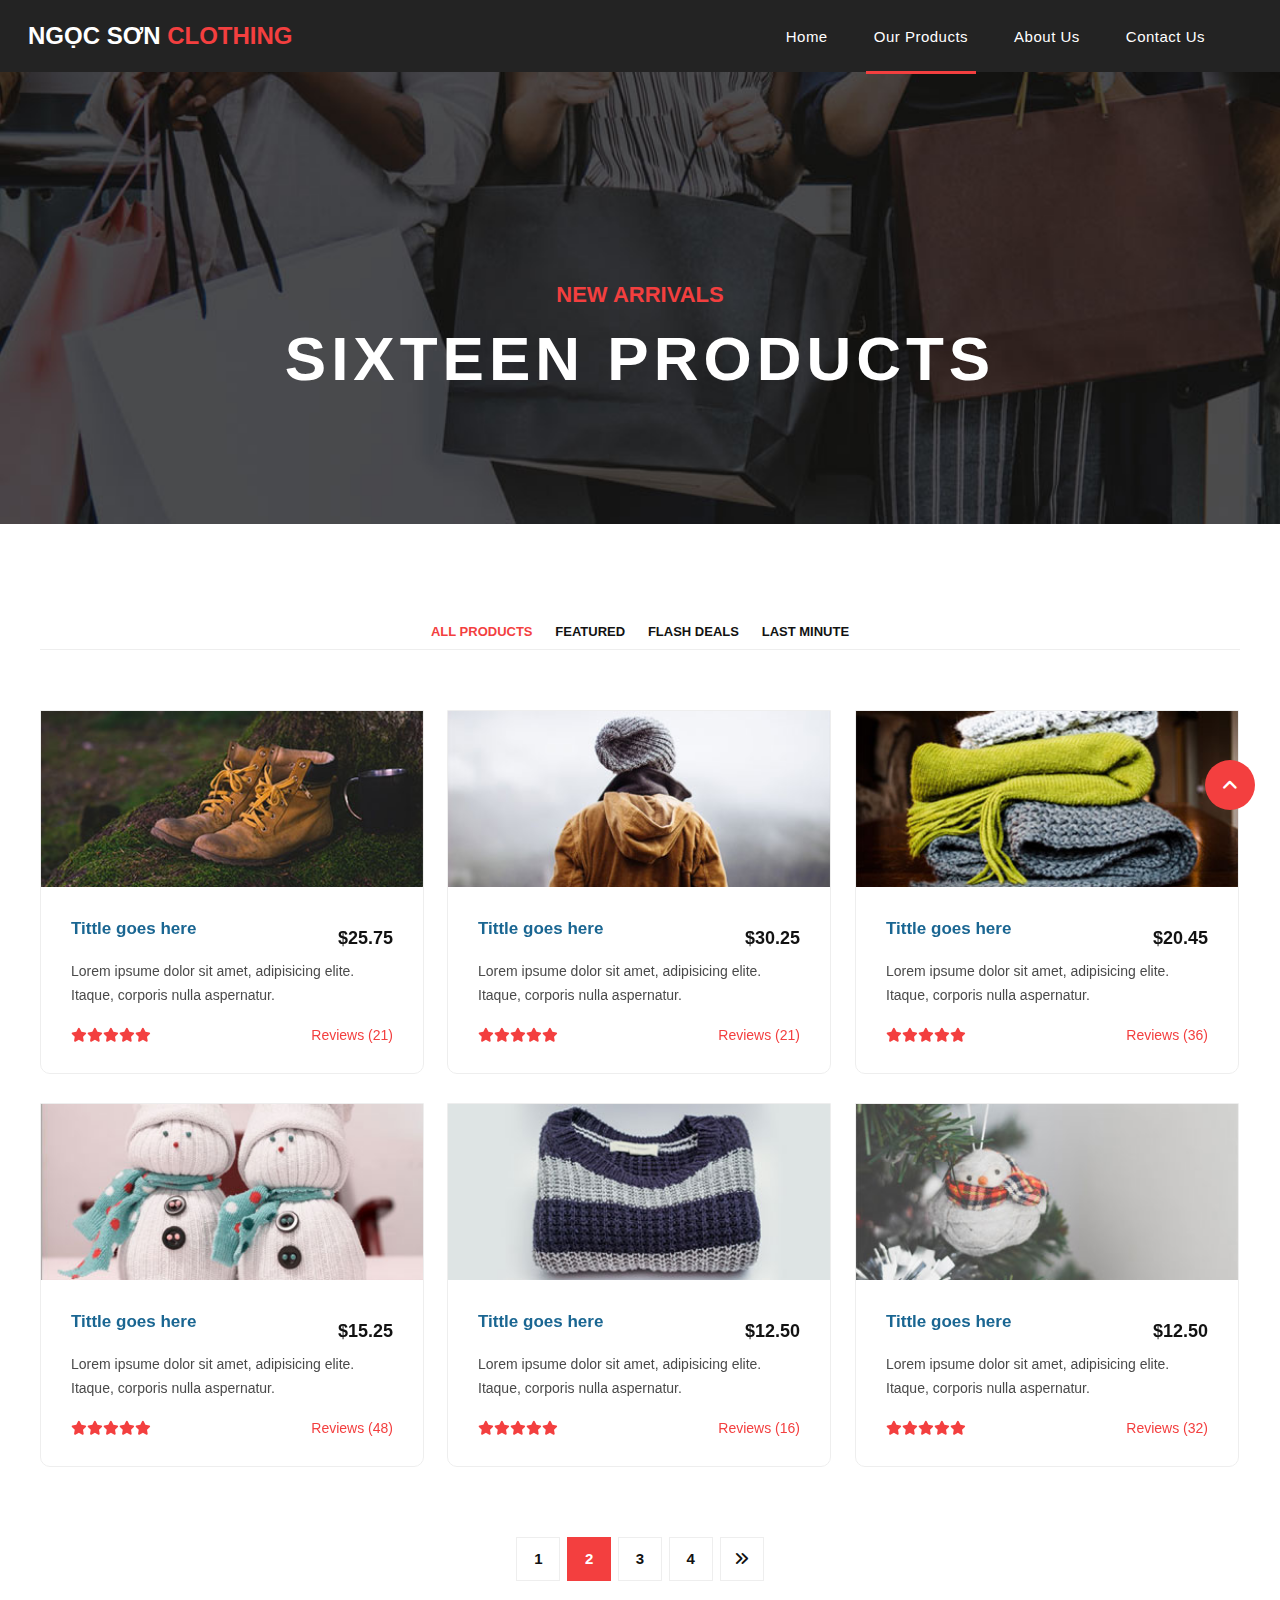
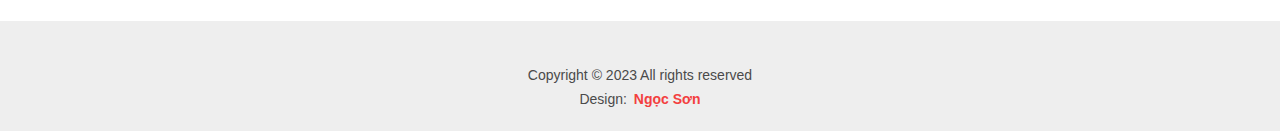
<file: products.html>
<!DOCTYPE html>
<html lang="en">
  <head>
    <meta charset="UTF-8" />
    <meta http-equiv="X-UA-Compatible" content="IE=edge" />
    <meta name="viewport" content="width=device-width, initial-scale=1.0" />
    <title>Ngọc Sơn Shop</title>

     <!-- Icon -->
     <link rel="short icon" href="./assets/images/icon.svg" />

    <!-- Main StyleSheet CSS -->
    <link rel="stylesheet" href="./assets/css/base.css" />
    <link rel="stylesheet" href="./assets/css/grid.css" />
    <link rel="stylesheet" href="./assets/css/style.css" />
    <link rel="stylesheet" href="./assets/css/main.css" />
    <link rel="stylesheet" href="./assets/css/responsive.css">
    <link rel="stylesheet" href="./lib/owl/owl.css" />

    <!-- Font Awesome -->
    <link
      rel="stylesheet"
      href="https://cdnjs.cloudflare.com/ajax/libs/font-awesome/6.1.1/css/all.min.css"
    />

    <!-- Animate CSS -->
    <link href="https://unpkg.com/aos@2.3.1/dist/aos.css" rel="stylesheet" />
  </head>
  <body>
    <main class="main">
      <!-- ***** Start Preloader  ***** -->
      <div id="preloader">
        <div class="jumper">
          <div></div>
          <div></div>
          <div></div>
        </div>
      </div>
      <!-- ***** End Preloader ***** -->

      <!-- Start header -->
      <header class="header">
        <div class="grid wide">
          <nav class="navbar row">
            <div class="navbar-left">
              <a class="navbar-brand" href="index.html"
                ><h2>Ngọc Sơn <em>Clothing</em></h2></a
              >
            </div>

            <div class="navbar-right hide-on-mobile-tablet">
              <ul class="navbar-list">
                <li class="navbar-item">
                  <a class="navbar-link" href="index.html">Home</a>
                </li>
                <li class="navbar-item">
                  <a class="navbar-link active" href="products.html"
                    >Our Products</a
                  >
                </li>
                <li class="navbar-item">
                  <a class="navbar-link" href="about.html">About Us</a>
                </li>
                <li class="navbar-item">
                  <a class="navbar-link" href="contact.html">Contact Us</a>
                </li>
              </ul>
            </div>

               <!-- Start navbar-moble-tablet -->
               <div class="navbar__bars-btn hide-on-pc">
                <label for="navbar-btn--input" class="navbar-btn">
                  <i class="fas fa-bars fa-2x"></i>
                </label>
                <input
                  type="checkbox"
                  hidden
                  name="btn"
                  id="navbar-btn--input"
                  class="navbar-input"
                />
                <label for="navbar-btn--input" class="navbar__overlay"></label>
  
                <nav class="navbar__mobile">
                  <label for="navbar-btn--input" class="navbar__mobile-close">
                    <i class="fas fa-times fa-2x"></i>
                  </label>
                  <ul>
                    <li><a href="index.html">Home</a></li>
                    <li><a class="active" href="products.html">Our Products</a></li>
                    <li><a href="about.html">About Us</a></li>
                    <li><a href="contact.html">Contact</a></li>
                  </ul>
                </nav>
              </div>
              <!-- End navbar-moble-tablet -->
          </nav>
        </div>
      </header>
      <!-- End header -->

      <!-- Start Page Content -->
      <div class="page-heading products-heading header-text">
        <div class="grid wide">
          <div class="row">
            <div class="col l-12 c-12 c-12">
              <div class="text-content">
                <h4>new arrivals</h4>
                <h2>sixteen products</h2>
              </div>
            </div>
          </div>
        </div>
      </div>
      <!-- End Page Content -->

      <!-- Start Product -->
      <div class="latest-products products">
        <div class="grid wide">
          <div class="row">
            <div class="col l-12 m-12 c-12">
              <div class="filters">
                <ul>
                  <li class="active" data-filter="*">All Products</li>
                  <li data-filter=".des">Featured</li>
                  <li data-filter=".dev">Flash Deals</li>
                  <li data-filter=".gra">Last Minute</li>
                </ul>
              </div>
            </div>
          </div>
          <div class="row product-list" data-aos="fade-up">
            <div class="col l-4 m-6 c-12 product-grid des">
              <div class="product-item">
                <a href="#"
                  ><img src="assets/images/product_01.jpg" alt="/product_01"
                /></a>
                <div class="down-content">
                  <div class="d-flex">
                    <a href="#"><h4 class="title">Tittle goes here</h4></a>
                    <h6 class="price">$25.75</h6>
                  </div>
                  <p class="desc">
                    Lorem ipsume dolor sit amet, adipisicing elite. Itaque,
                    corporis nulla aspernatur.
                  </p>
                  <div class="d-flex">
                    <ul class="stars">
                      <li><i class="fa fa-star"></i></li>
                      <li><i class="fa fa-star"></i></li>
                      <li><i class="fa fa-star"></i></li>
                      <li><i class="fa fa-star"></i></li>
                      <li><i class="fa fa-star"></i></li>
                    </ul>
                    <span>Reviews (21)</span>
                  </div>
                </div>
              </div>
            </div>

            <div class="col l-4 m-6 c-12 product-grid dev">
              <div class="product-item">
                <a href="#"
                  ><img src="assets/images/product_02.jpg" alt="/product_02"
                /></a>
                <div class="down-content">
                  <div class="d-flex">
                    <a href="#"><h4 class="title">Tittle goes here</h4></a>
                    <h6 class="price">$30.25</h6>
                  </div>
                  <p class="desc">
                    Lorem ipsume dolor sit amet, adipisicing elite. Itaque,
                    corporis nulla aspernatur.
                  </p>
                  <div class="d-flex">
                    <ul class="stars">
                      <li><i class="fa fa-star"></i></li>
                      <li><i class="fa fa-star"></i></li>
                      <li><i class="fa fa-star"></i></li>
                      <li><i class="fa fa-star"></i></li>
                      <li><i class="fa fa-star"></i></li>
                    </ul>
                    <span>Reviews (21)</span>
                  </div>
                </div>
              </div>
            </div>

            <div class="col l-4 m-6 c-12 product-grid gra">
              <div class="product-item">
                <a href="#"
                  ><img src="assets/images/product_03.jpg" alt="/product_03"
                /></a>
                <div class="down-content">
                  <div class="d-flex">
                    <a href="#"><h4 class="title">Tittle goes here</h4></a>
                    <h6 class="price">$20.45</h6>
                  </div>
                  <p class="desc">
                    Lorem ipsume dolor sit amet, adipisicing elite. Itaque,
                    corporis nulla aspernatur.
                  </p>
                  <div class="d-flex">
                    <ul class="stars">
                      <li><i class="fa fa-star"></i></li>
                      <li><i class="fa fa-star"></i></li>
                      <li><i class="fa fa-star"></i></li>
                      <li><i class="fa fa-star"></i></li>
                      <li><i class="fa fa-star"></i></li>
                    </ul>
                    <span>Reviews (36)</span>
                  </div>
                </div>
              </div>
            </div>

            <div class="col l-4 m-6 c-12 product-grid gra">
              <div class="product-item">
                <a href="#"
                  ><img src="assets/images/product_04.jpg" alt="/product_04"
                /></a>
                <div class="down-content">
                  <div class="d-flex">
                    <a href="#"><h4 class="title">Tittle goes here</h4></a>
                    <h6 class="price">$15.25</h6>
                  </div>
                  <p class="desc">
                    Lorem ipsume dolor sit amet, adipisicing elite. Itaque,
                    corporis nulla aspernatur.
                  </p>
                  <div class="d-flex">
                    <ul class="stars">
                      <li><i class="fa fa-star"></i></li>
                      <li><i class="fa fa-star"></i></li>
                      <li><i class="fa fa-star"></i></li>
                      <li><i class="fa fa-star"></i></li>
                      <li><i class="fa fa-star"></i></li>
                    </ul>
                    <span>Reviews (48)</span>
                  </div>
                </div>
              </div>
            </div>

            <div class="col l-4 m-6 c-12 product-grid dev">
              <div class="product-item">
                <a href="#"
                  ><img src="assets/images/product_05.jpg" alt="/product_05"
                /></a>
                <div class="down-content">
                  <div class="d-flex">
                    <a href="#"><h4 class="title">Tittle goes here</h4></a>
                    <h6 class="price">$12.50</h6>
                  </div>
                  <p class="desc">
                    Lorem ipsume dolor sit amet, adipisicing elite. Itaque,
                    corporis nulla aspernatur.
                  </p>
                  <div class="d-flex">
                    <ul class="stars">
                      <li><i class="fa fa-star"></i></li>
                      <li><i class="fa fa-star"></i></li>
                      <li><i class="fa fa-star"></i></li>
                      <li><i class="fa fa-star"></i></li>
                      <li><i class="fa fa-star"></i></li>
                    </ul>
                    <span>Reviews (16)</span>
                  </div>
                </div>
              </div>
            </div>

            <div class="col l-4 m-6 c-12 product-grid des">
              <div class="product-item">
                <a href="#"
                  ><img src="assets/images/product_06.jpg" alt="/product_06"
                /></a>
                <div class="down-content">
                  <div class="d-flex">
                    <a href="#"><h4 class="title">Tittle goes here</h4></a>
                    <h6 class="price">$12.50</h6>
                  </div>
                  <p class="desc">
                    Lorem ipsume dolor sit amet, adipisicing elite. Itaque,
                    corporis nulla aspernatur.
                  </p>
                  <div class="d-flex">
                    <ul class="stars">
                      <li><i class="fa fa-star"></i></li>
                      <li><i class="fa fa-star"></i></li>
                      <li><i class="fa fa-star"></i></li>
                      <li><i class="fa fa-star"></i></li>
                      <li><i class="fa fa-star"></i></li>
                    </ul>
                    <span>Reviews (32)</span>
                  </div>
                </div>
              </div>
            </div>
          </div>
          <div class="row">
            <div class="col l-12 c-12 m-12">
              <ul class="pagination">
                <li class="pagination-item"><a class="pagination-link  href="#">1</a></li>
                <li class="pagination-item active">
                  <a class="pagination-link" href="#">2</a>
                </li>
                <li class="pagination-item">
                  <a class="pagination-link" href="#">3</a>
                </li>
                <li class="pagination-item">
                  <a class="pagination-link" href="#">4</a>
                </li>
                <li class="pagination-item">
                  <a class="pagination-link" href="#"
                    ><i class="fa fa-angle-double-right"></i
                  ></a>
                </li>
              </ul>
            </div>
          </div>
        </div>
      </div>
      <!-- End Product -->

      <!-- Start Footer -->
      <footer class="footer">
        <div class="grid wide">
          <div class="row">
            <div class="col l-12 m-12 c-12">
              <div class="inner-content">
                <p>Copyright &copy; 2023 All rights reserved</p>
                <p>
                  Design:
                  <a
                    href="https://www.facebook.com/profile.php?id=100012578958261"
                    target="_blank"
                    >Ngọc Sơn</a
                  >
                </p>
              </div>
            </div>
          </div>
        </div>
      </footer>
      <!-- End Footer -->

      <a href="#" id="go-to-top" title="Go to top"
        ><i class="fas fa-angle-up"></i
      ></a>
    </main>

    <!-- Animate -->
    <script src="./lib/Animate/animate.js"></script>
    <!-- jQuery -->
    <script src="./lib/jquery.js"></script>

    <!-- All JS -->
    <script src="./js/main.js"></script>
    <!-- Banner -->
    <script src="./lib/owl/owl.js"></script>
    <script src="./lib/slick.js"></script>
    <!-- Filter Product -->
    <script src="./lib/images-loded.min.js"></script>
    <script src="./lib/isotope.js"></script>
  </body>
</html>
</file>
<file: assets/css/base.css>
:root {
  --primary-color: #f33f3f;
  --white-color: #fff;
  --black-color: #121212;
  --shadow-color: #eee;
}

* {
  box-sizing: border-box;
  margin: 0;
  padding: 0;
}

html {
  font-size: 62.5%;
  font-family: "Poppins", sans-serif;
}

main {
  overflow: hidden;
}

p {
  margin-bottom: 0px;
  font-size: 14px;
  font-weight: 300;
  color: #4a4a4a;
  line-height: 24px;
}
a {
  text-decoration: none !important;
}

ul {
  list-style: none;
}

.d-flex {
  display: flex;
  justify-content: space-between;
  align-items: center;
}

.filled-button {
  background-color: var(--primary);
  color: var(--white);
  font-size: 1.4rem;
  text-transform: capitalize;
  font-weight: 300;
  padding: 10px 20px;
  border-radius: 5px;
  display: inline-block;
  transition: all 0.3s;
}

.filled-button:hover {
  background: #121212;
  color: var(--white);
}

/*-----------------------------------
       Load Page
-------------------------------------*/
#preloader {
  overflow: hidden;
  background: #f33f3f;
  left: 0;
  right: 0;
  top: 0;
  bottom: 0;
  position: fixed;
  z-index: 9999999;
  color: var(--white);
}

#preloader .jumper {
  left: 0;
  top: 0;
  right: 0;
  bottom: 0;
  display: block;
  position: absolute;
  margin: auto;
  width: 50px;
  height: 50px;
}

#preloader .jumper > div {
  background-color: var(--white);
  width: 10px;
  height: 10px;
  border-radius: 100%;
  -webkit-animation-fill-mode: both;
  animation-fill-mode: both;
  position: absolute;
  opacity: 0;
  width: 50px;
  height: 50px;
  -webkit-animation: jumper 1s 0s linear infinite;
  animation: jumper 1s 0s linear infinite;
}

#preloader .jumper > div:nth-child(2) {
  -webkit-animation-delay: 0.33333s;
  animation-delay: 0.33333s;
}

#preloader .jumper > div:nth-child(3) {
  -webkit-animation-delay: 0.66666s;
  animation-delay: 0.66666s;
}

@-webkit-keyframes jumper {
  0% {
    opacity: 0;
    -webkit-transform: scale(0);
    transform: scale(0);
  }
  5% {
    opacity: 1;
  }
  100% {
    -webkit-transform: scale(1);
    transform: scale(1);
    opacity: 0;
  }
}

@keyframes jumper {
  0% {
    opacity: 0;
    -webkit-transform: scale(0);
    transform: scale(0);
  }
  5% {
    opacity: 1;
  }
  100% {
    opacity: 0;
  }
}

/*-----------------------------------
       Go To Top
-------------------------------------*/

#go-to-top {
  position: fixed;
  background: var(--primary-color);
  color: var(--white-color);
  font-size: 1.8rem;
  right: 25px;
  bottom: 90px;
  z-index: 1;
  width: 50px;
  height: 50px;
  border-radius: 50%;
  text-align: center;
  line-height: 52px;
}
</file>
<file: assets/css/grid.css>
.grid {
  width: 100%;
  display: block;
  padding: 0;
}

.grid.wide {
  max-width: 1200px;
  margin: 0 auto;
}

.row {
  display: flex;
  flex-wrap: wrap;
  margin-left: -4px;
  margin-right: -4px;
}

.row.no-gutters {
  margin-left: 0;
  margin-right: 0;
}

.col {
  padding-left: 4px;
  padding-right: 4px;
}

.row.no-gutters .col {
  padding-left: 0;
  padding-right: 0;
}

.c-0 {
  display: none;
}

.c-1 {
  flex: 0 0 8.33333%;
  max-width: 8.33333%;
}

.c-2 {
  flex: 0 0 16.66667%;
  max-width: 16.66667%;
}

.c-3 {
  flex: 0 0 25%;
  max-width: 25%;
}

.c-4 {
  flex: 0 0 33.33333%;
  max-width: 33.33333%;
}

.c-5 {
  flex: 0 0 41.66667%;
  max-width: 41.66667%;
}

.c-6 {
  flex: 0 0 50%;
  max-width: 50%;
}

.c-7 {
  flex: 0 0 58.33333%;
  max-width: 58.33333%;
}

.c-8 {
  flex: 0 0 66.66667%;
  max-width: 66.66667%;
}

.c-9 {
  flex: 0 0 75%;
  max-width: 75%;
}

.c-10 {
  flex: 0 0 83.33333%;
  max-width: 83.33333%;
}

.c-11 {
  flex: 0 0 91.66667%;
  max-width: 91.66667%;
}

.c-12 {
  flex: 0 0 100%;
  max-width: 100%;
}

.c-o-1 {
  margin-left: 8.33333%;
}

.c-o-2 {
  margin-left: 16.66667%;
}

.c-o-3 {
  margin-left: 25%;
}

.c-o-4 {
  margin-left: 33.33333%;
}

.c-o-5 {
  margin-left: 41.66667%;
}

.c-o-6 {
  margin-left: 50%;
}

.c-o-7 {
  margin-left: 58.33333%;
}

.c-o-8 {
  margin-left: 66.66667%;
}

.c-o-9 {
  margin-left: 75%;
}

.c-o-10 {
  margin-left: 83.33333%;
}

.c-o-11 {
  margin-left: 91.66667%;
}

/* >= Tablet */
@media (min-width: 740px) {
  .row {
    margin-left: -8px;
    margin-right: -8px;
  }

  .col {
    padding-left: 8px;
    padding-right: 8px;
  }

  .m-0 {
    display: none;
  }

  .m-1,
  .m-2,
  .m-3,
  .m-4,
  .m-5,
  .m-6,
  .m-7,
  .m-8,
  .m-9,
  .m-10,
  .m-11,
  .m-12 {
    display: block;
  }

  .m-1 {
    flex: 0 0 8.33333%;
    max-width: 8.33333%;
  }

  .m-2 {
    flex: 0 0 16.66667%;
    max-width: 16.66667%;
  }

  .m-3 {
    flex: 0 0 25%;
    max-width: 25%;
  }

  .m-4 {
    flex: 0 0 33.33333%;
    max-width: 33.33333%;
  }

  .m-5 {
    flex: 0 0 41.66667%;
    max-width: 41.66667%;
  }

  .m-6 {
    flex: 0 0 50%;
    max-width: 50%;
  }

  .m-7 {
    flex: 0 0 58.33333%;
    max-width: 58.33333%;
  }

  .m-8 {
    flex: 0 0 66.66667%;
    max-width: 66.66667%;
  }

  .m-9 {
    flex: 0 0 75%;
    max-width: 75%;
  }

  .m-10 {
    flex: 0 0 83.33333%;
    max-width: 83.33333%;
  }

  .m-11 {
    flex: 0 0 91.66667%;
    max-width: 91.66667%;
  }

  .m-12 {
    flex: 0 0 100%;
    max-width: 100%;
  }

  .m-o-1 {
    margin-left: 8.33333%;
  }

  .m-o-2 {
    margin-left: 16.66667%;
  }

  .m-o-3 {
    margin-left: 25%;
  }

  .m-o-4 {
    margin-left: 33.33333%;
  }

  .m-o-5 {
    margin-left: 41.66667%;
  }

  .m-o-6 {
    margin-left: 50%;
  }

  .m-o-7 {
    margin-left: 58.33333%;
  }

  .m-o-8 {
    margin-left: 66.66667%;
  }

  .m-o-9 {
    margin-left: 75%;
  }

  .m-o-10 {
    margin-left: 83.33333%;
  }

  .m-o-11 {
    margin-left: 91.66667%;
  }
}

/* PC medium resolution > */
@media (min-width: 1113px) {
  .row {
    margin-left: -12px;
    margin-right: -12px;
  }

  .row.sm-gutter {
    margin-left: -5px;
    margin-right: -5px;
  }

  .col {
    padding-left: 12px;
    padding-right: 12px;
  }

  .row.sm-gutter .col {
    padding-left: 5px;
    padding-right: 5px;
  }

  .l-0 {
    display: none;
  }

  .l-1,
  .l-2,
  .l-2-4,
  .l-3,
  .l-4,
  .l-5,
  .l-6,
  .l-7,
  .l-8,
  .l-9,
  .l-10,
  .l-11,
  .l-12 {
    display: block;
  }

  .l-1 {
    flex: 0 0 8.33333%;
    max-width: 8.33333%;
  }

  .l-2 {
    flex: 0 0 16.66667%;
    max-width: 16.66667%;
  }

  .l-2-4 {
    flex: 0 0 20%;
    max-width: 20%;
  }

  .l-3 {
    flex: 0 0 25%;
    max-width: 25%;
  }

  .l-4 {
    flex: 0 0 33.33333%;
    max-width: 33.33333%;
  }

  .l-5 {
    flex: 0 0 41.66667%;
    max-width: 41.66667%;
  }

  .l-6 {
    flex: 0 0 50%;
    max-width: 50%;
  }

  .l-7 {
    flex: 0 0 58.33333%;
    max-width: 58.33333%;
  }

  .l-8 {
    flex: 0 0 66.66667%;
    max-width: 66.66667%;
  }

  .l-9 {
    flex: 0 0 75%;
    max-width: 75%;
  }

  .l-10 {
    flex: 0 0 83.33333%;
    max-width: 83.33333%;
  }

  .l-11 {
    flex: 0 0 91.66667%;
    max-width: 91.66667%;
  }

  .l-12 {
    flex: 0 0 100%;
    max-width: 100%;
  }

  .l-o-1 {
    margin-left: 8.33333%;
  }

  .l-o-2 {
    margin-left: 16.66667%;
  }

  .l-o-3 {
    margin-left: 25%;
  }

  .l-o-4 {
    margin-left: 33.33333%;
  }

  .l-o-5 {
    margin-left: 41.66667%;
  }

  .l-o-6 {
    margin-left: 50%;
  }

  .l-o-7 {
    margin-left: 58.33333%;
  }

  .l-o-8 {
    margin-left: 66.66667%;
  }

  .l-o-9 {
    margin-left: 75%;
  }

  .l-o-10 {
    margin-left: 83.33333%;
  }

  .l-o-11 {
    margin-left: 91.66667%;
  }
}

/* Tablet - PC low resolution */
@media (min-width: 740px) and (max-width: 1023px) {
  .wide {
    width: 644px;
  }
}

/* > PC low resolution */
@media (min-width: 1024px) and (max-width: 1239px) {
  .wide {
    width: 984px;
  }

  .wide .row {
    margin-left: -12px;
    margin-right: -12px;
  }

  .wide .row.sm-gutter {
    margin-left: -5px;
    margin-right: -5px;
  }

  .wide .col {
    padding-left: 12px;
    padding-right: 12px;
  }

  .wide .row.sm-gutter .col {
    padding-left: 5px;
    padding-right: 5px;
  }

  .wide .l-0 {
    display: none;
  }

  .wide .l-1,
  .wide .l-2,
  .wide .l-2-4,
  .wide .l-3,
  .wide .l-4,
  .wide .l-5,
  .wide .l-6,
  .wide .l-7,
  .wide .l-8,
  .wide .l-9,
  .wide .l-10,
  .wide .l-11,
  .wide .l-12 {
    display: block;
  }

  .wide .l-1 {
    flex: 0 0 8.33333%;
    max-width: 8.33333%;
  }

  .wide .l-2 {
    flex: 0 0 16.66667%;
    max-width: 16.66667%;
  }

  .wide .l-2-4 {
    flex: 0 0 20%;
    max-width: 20%;
  }

  .wide .l-3 {
    flex: 0 0 25%;
    max-width: 25%;
  }

  .wide .l-4 {
    flex: 0 0 33.33333%;
    max-width: 33.33333%;
  }

  .wide .l-5 {
    flex: 0 0 41.66667%;
    max-width: 41.66667%;
  }

  .wide .l-6 {
    flex: 0 0 50%;
    max-width: 50%;
  }

  .wide .l-7 {
    flex: 0 0 58.33333%;
    max-width: 58.33333%;
  }

  .wide .l-8 {
    flex: 0 0 66.66667%;
    max-width: 66.66667%;
  }

  .wide .l-9 {
    flex: 0 0 75%;
    max-width: 75%;
  }

  .wide .l-10 {
    flex: 0 0 83.33333%;
    max-width: 83.33333%;
  }

  .wide .l-11 {
    flex: 0 0 91.66667%;
    max-width: 91.66667%;
  }

  .wide .l-12 {
    flex: 0 0 100%;
    max-width: 100%;
  }

  .wide .l-o-1 {
    margin-left: 8.33333%;
  }

  .wide .l-o-2 {
    margin-left: 16.66667%;
  }

  .wide .l-o-3 {
    margin-left: 25%;
  }

  .wide .l-o-4 {
    margin-left: 33.33333%;
  }

  .wide .l-o-5 {
    margin-left: 41.66667%;
  }

  .wide .l-o-6 {
    margin-left: 50%;
  }

  .wide .l-o-7 {
    margin-left: 58.33333%;
  }

  .wide .l-o-8 {
    margin-left: 66.66667%;
  }

  .wide .l-o-9 {
    margin-left: 75%;
  }

  .wide .l-o-10 {
    margin-left: 83.33333%;
  }

  .wide .l-o-11 {
    margin-left: 91.66667%;
  }
}
</file>
<file: assets/css/style.css>
/*---------------------------------------
                Header
----------------------------------------*/
.header {
  background: #232323;
}

.background-header {
  top: 0;
  left: 0;
  right: 0;
  position: fixed;
  background: var(--white-color) !important;
  box-shadow: 0px 1px 10px rgba(0, 0, 0, 0.1);
  transition: all linear 0.5s;
  z-index: 9999;
}

.background-header .navbar-brand h2 {
  color: var(--black-color) !important;
}

.background-header .navbar-list .navbar-link {
  color: #1e1e1e !important;
}

.background-header .navbar-list .navbar-link:hover,
.background-header .navbar-list .navbar-link.active {
  color: var(--primary-color) !important;
}

.navbar {
  justify-content: space-between;
  align-items: center;
  width: 100%;
  z-index: 100;
  padding: 22px 0px;
}

.navbar-left .navbar-brand h2 {
  color: var(--white-color);
  text-transform: uppercase;
  font-size: 2.4rem;
  font-weight: 700;
  transition: all 0.3s ease 0s;
}

.navbar-left .navbar-brand h2 em {
  font-style: normal;
  color: var(--primary-color);
}

.navbar-right .navbar-list {
  display: flex;
  align-items: center;
}

.navbar-right .navbar-item {
  margin: 0px 15px;
}

.navbar-right .navbar-item .navbar-link {
  font-size: 1.5rem;
  font-weight: 500;
  letter-spacing: 0.5px;
  color: var(--white-color);
  transition: all 0.5s;
  margin-top: 5px;
  padding: 0 8px;
}

.navbar-right .navbar-list .navbar-link:hover,
.navbar-right .navbar-list .navbar-link.active {
  padding-bottom: 26px;
  border-bottom: 3px solid var(--primary-color);
}

/* Navbar-on-mobile-tablet */
.navbar__bars-btn {
  font-size: 1.4rem;
  background: var(--primary-color);
  padding: 8px 12px;
  border-radius: 4px;
}

label.navbar__mobile-close,
label.navbar-btn {
  cursor: pointer;
}

label.navbar__mobile-close > i,
label.navbar-btn > i {
  transform: rotate(0);
  transition: transform 0.3s;
}

label.navbar__mobile-close > i:hover,
label.navbar-btn > i:hover {
  transform: rotate(180deg);
}

.navbar-input:checked ~ .navbar__overlay {
  display: block;
}

.navbar__overlay {
  position: fixed;
  top: 0;
  right: 0;
  bottom: 0;
  left: 0;
  cursor: pointer;
  background: rgba(0, 0, 0, 0.3);
  display: none;
}

.navbar__mobile {
  position: fixed;
  top: 0;
  right: 0;
  bottom: 0;
  width: 360px;
  max-width: 100%;
  background-color: var(--white-color);
  transform: translateX(100%);
  opacity: 0;
  transition: all linear 0.3s;
  z-index: 2;
}

.navbar-input:checked ~ .navbar__mobile {
  transform: translateX(0%);
  opacity: 1;
}

.navbar__mobile > ul {
  margin-top: 40px;
}

.navbar__mobile > ul > li > a {
  display: block;
  color: var(--black-color);
  padding: 14px 12px 14px 22px;
  font-size: 1.6rem;
  font-weight: 600;
  margin-top: 12px;
}

.navbar__mobile > ul > li > a.active {
  background: var(--primary-color);
  color: var(--white-color) !important;
}

.navbar__mobile-close {
  position: absolute;
  font-size: 1.4rem;
  color: var(--black-color);
  top: 8px;
  right: 12px;
  bottom: 100px;
}
/*-----------------------------------
        Footer
-------------------------------------*/
.footer {
  text-align: center;
  background: var(--shadow-color);
}

.footer .inner-content {
  border-top: 2px solid var(--shadow-color);
  margin-top: 20px;
  padding: 20px 0px;
}

.footer .inner-content a {
  color: var(--primary-color);
  margin-left: 3px;
  font-weight: 700;
}

/*-----------------------------------
          All Page
-------------------------------------*/
.page-heading {
  padding: 210px 0px 130px 0px;
  text-align: center;
  background-position: center center;
  background-repeat: no-repeat;
  background-size: cover;
}

.page-heading .text-content h4 {
  color: var(--primary-color);
  font-size: 2.2rem;
  text-transform: uppercase;
  font-weight: 700;
  margin-bottom: 15px;
}

.page-heading .text-content h2 {
  color: var(--white-color);
  font-size: 6.2rem;
  text-transform: uppercase;
  letter-spacing: 5px;
}

.heading {
  margin-bottom: 60px;
  border-bottom: 1px solid #eee;
}

.heading .title {
  font-size: 2.8rem;
  font-weight: 400;
  color: #1e1e1e;
  margin-bottom: 15px;
}

.form-control {
  display: block;
  width: 100%;
  height: calc(2.25rem + 2px);
  padding: 2.375rem 0.75rem;
  font-size: 1rem;
  line-height: 1.5;
  color: #495057;
  background-color: #fff;
  background-clip: padding-box;
  border: 1px solid #ced4da;
  border-radius: 0.25rem;
  transition: border-color 0.15s ease-in-out, box-shadow 0.15s ease-in-out;
}

/* ------------------------
        Social icons
--------------------------- */
.find-us .social-icons,
.team-member .social-icons,
.about-features .social-icons {
  display: flex;
  justify-content: center;
  gap: 30px;
}

.find-us .social-icons li a,
.team-member .social-icons li a,
.about-features .social-icons li a {
  width: 50px;
  height: 50px;
  display: inline-block;
  line-height: 50px;
  background: var(--shadow-color);
  color: var(--black-color);
  font-size: 18px;
  text-align: center;
  border-radius: 6px;
  transition: all 0.3s;
}

.find-us .social-icons li a:hover,
.team-member .social-icons li a:hover,
.about-features .social-icons li a:hover {
  background: var(--primary-color);
  color: var(--white-color);
}
</file>
<file: assets/css/main.css>
/*-----------------------------------
            Banner
-------------------------------------*/
.banner {
  position: relative;
  text-align: center;
}

.banner-item-01 {
  padding: 300px 0px;
  background: url(../images/slide_01.jpg) no-repeat center center;
  background-size: cover;
}

.banner .banner-item-02 {
  padding: 300px 0px;
  background: url(../images/slide_02.jpg) no-repeat center center;
  background-size: cover;
}

.banner .banner-item-03 {
  padding: 300px 0px;
  background: url(../images/slide_03.jpg) no-repeat center center;
  background-size: cover;
}

.banner .banner-item {
  max-height: 600px;
}

.banner .text-content {
  position: absolute;
  top: 50%;
  transform: translateY(-50%);
  text-align: center;
  width: 100%;
}

.banner .text-content h4 {
  color: var(--primary-color);
  font-size: 2.2rem;
  text-transform: uppercase;
  font-weight: 700;
  margin-bottom: 15px;
}

.banner .text-content h2 {
  color: var(--white-color);
  font-size: 6.2rem;
  text-transform: uppercase;
  letter-spacing: 5px;
}

.owl-banner .owl-dots .owl-dot {
  border-radius: 3px;
}
.owl-banner .owl-dots {
  display: flex;
  justify-content: center;
  position: absolute;
  left: 50%;
  transform: translateX(-50%);
  bottom: 30px;
}
.owl-banner .owl-dots .owl-dot {
  width: 10px;
  height: 10px;
  border-radius: 50%;
  margin: 0 10px;
  background: var(--white-color);
  opacity: 0.5;
}
.owl-banner .owl-dots .owl-dot:focus {
  outline: none;
}
.owl-banner .owl-dots .owl-dot.active {
  background: var(--white-color);
  opacity: 1;
}

/*-----------------------------------
         Latest Produtcs
-------------------------------------*/
.latest-products {
  margin-top: 100px;
}

.latest-products .heading {
  display: flex;
  align-items: center;
  justify-content: space-between;
  flex-wrap: wrap;
  margin-bottom: 60px;
  border-bottom: 1px solid var(--shadow-color);
}

.latest-products .link {
  text-transform: uppercase;
  font-size: 1.4rem;
  font-weight: 700;
  color: var(--primary-color);
}

.latest-products .product-item {
  border: 1px solid var(--shadow-color);
  margin-bottom: 30px;
  border-radius: 0 0 10px 10px;
}

.latest-products .product-item .down-content {
  padding: 30px;
}

.latest-products .product-item:hover {
  box-shadow: rgba(0, 0, 0, 0.24) 0px 3px 8px;
  transition: all linear 0.3s;
  transform: translatey(-8px);
}

.latest-products .product-item img {
  width: 100%;
  overflow: hidden;
}

.latest-products .product-item .down-content .title {
  font-size: 1.7rem;
  color: #1a6692;
  margin-bottom: 20px;
}

.latest-products .product-item .down-content .price {
  font-size: 1.8rem;
  color: var(--black-color);
}

.latest-products .product-item .down-content .desc {
  margin-bottom: 20px;
}

.latest-products .product-item .down-content .stars {
  display: flex;
}

.latest-products .product-item .down-content .stars i {
  color: var(--primary-color);
  font-size: 1.4rem;
}

.latest-products .product-item .down-content span {
  font-size: 1.4rem;
  color: var(--primary-color);
  font-weight: 500;
}

/*-----------------------------------
        Features
-------------------------------------*/
.features {
  margin-top: 50px;
}

.features .left-content .title {
  font-size: 1.7rem;
  color: #1a6692;
  margin-bottom: 20px;
}

.features .left-content .desc {
  margin-bottom: 25px;
}

.features .featured-list li {
  display: block;
  margin-bottom: 10px;
}

.features .featured-list li a {
  font-size: 1.4rem;
  color: #4a4a4a;
  font-weight: 300;
  transition: all 0.3s;
  position: relative;
  padding-left: 13px;
}

.features .featured-list li a:before {
  content: "";
  position: absolute;
  width: 5px;
  height: 5px;
  top: 8px;
  left: 0;
  display: inline-block;
  background: #4a4a4a;
  transition: all 0.3s;
}

.features .featured-list li a:hover {
  color: var(--primary-color);
}

.features .featured-list li a:hover::before {
  background: var(--primary-color);
}

.features .left-content .filled-button {
  margin-top: 20px;
}

.features .left-content .filled-button:hover {
  background: var(--black-color);
  color: var(--white-color);
}

/*-----------------------------------
        Call To Action
-------------------------------------*/
.call-to-action .inner-content {
  margin-top: 60px;
  padding: 30px;
  background-color: #f7f7f7;
  border-radius: 5px;
}

.call-to-action .inner-content h4 {
  font-size: 1.7rem;
  color: #1a6692;
  margin-bottom: 15px;
  font-weight: 500;
}

.call-to-action .inner-content strong {
  font-weight: 700;
  color: var(--primary-color);
}

.call-to-action .inner-content .filled-button {
  margin-top: 12px;
}

.call-to-action .inner-content .col.l-4 {
  text-align: right;
}

/*-----------------------------------
          Page Out Products
-------------------------------------*/
.products-heading {
  background-image: url(../images/products-heading.jpg);
}

.products .filters {
  text-align: center;
  border-bottom: 1px solid var(--shadow-color);
  padding-bottom: 10px;
  margin-bottom: 60px;
}

.products .filters li {
  text-transform: uppercase;
  font-size: 13px;
  font-weight: 700;
  color: var(--black-color);
  display: inline-block;
  margin: 0px 10px;
  transition: all 0.3s;
  cursor: pointer;
}

.products .filters ul li.active,
.products .filters ul li:hover {
  color: var(--primary-color);
}

.products .pagination {
  margin: 40px 0;
  text-align: center;
}

.products .pagination .pagination-item {
  display: inline-block;
  margin: 0px 2px;
}

.products .pagination .pagination-item .pagination-link {
  width: 44px;
  height: 44px;
  display: inline-block;
  line-height: 42px;
  border: 1px solid var(--shadow-color);
  font-size: 15px;
  font-weight: 700;
  color: var(--black-color);
  transition: all 0.3s;
}

.products .pagination .pagination-item .pagination-link:hover,
.products .pagination .pagination-item.active .pagination-link {
  background-color: var(--primary-color);
  border-color: var(--primary-color);
  color: var(--white-color);
}

/*-----------------------------------
          Page About Us
-------------------------------------*/
.about-heading {
  background-image: url(../images/about-heading.jpg);
}

/* Team Members */

.team-members {
  margin-top: 100px;
}

.team-member {
  border: 1px solid var(--shadow-color);
  margin-bottom: 30px;
}

.team-member:hover {
  box-shadow: rgba(0, 0, 0, 0.24) 0px 3px 8px;
  transition: all linear 0.4s;
}

.team-member img {
  width: 100%;
  overflow: hidden;
}

.team-member .down-content {
  padding: 30px;
  text-align: center;
}

.team-member .thumb-container {
  position: relative;
}

.team-member .thumb-container .hover-effect {
  position: absolute;
  background-color: rgba(243, 63, 63, 0.9);
  top: 0;
  left: 0;
  width: 100%;
  height: 99%;
  opacity: 0;
  visibility: hidden;
  transition: all linear 0.5s;
}

.team-member .thumb-container .hover-effect .hover-content {
  position: absolute;
  display: inline-block;
  width: 100%;
  text-align: center;
  top: 50%;
  transform: translateY(-50%);
}

.team-member .social-icons li a:hover {
  background: var(--white-color);
  color: var(--primary-color);
}

.team-member:hover .hover-effect {
  visibility: visible;
  opacity: 1;
}

.team-member .down-content h4 {
  font-size: 17px;
  color: #1a6692;
  margin-bottom: 8px;
}

.team-member .down-content span {
  display: block;
  font-size: 13px;
  color: var(--primary-color);
  font-weight: 500;
  margin-bottom: 20px;
}

/* Services */
.services {
  background: url(../images/services-bg.jpg) no-repeat fixed center center;
  background-size: cover;
  padding: 100px 0px;
}

.services .service-item {
  text-align: center;
  margin-top: 12px;
}

.services .service-item .images {
  background-color: #f7f7f7;
  padding: 40px;
}

.services .service-item .images img {
  width: 100px;
  height: 100px;
  object-fit: cover;
}

.services .service-item .down-content {
  background-color: var(--white-color);
  padding: 40px 30px;
}

.services .service-item .down-content .title {
  font-size: 17px;
  color: #1a6692;
  margin-bottom: 20px;
}

.services .service-item .down-content .desc {
  margin-bottom: 25px;
}

/* Clients */
.happy-clients {
  margin-top: 100px;
  margin-bottom: 40px;
}

.happy-clients .client-item img {
  width: 200px;
  height: 120px;
  object-fit: cover;
  overflow: hidden;
  transition: all 0.3s;
  cursor: pointer;
}

.happy-clients .client-item img:hover {
  opacity: 0.8;
}

/*-----------------------------------
          Page Contact
-------------------------------------*/
.contact-heading {
  background-image: url(../images/contact-heading.jpg);
}

/* Find Us */
.find-us {
  margin-top: 100px;
}

.find-us .left-content {
  margin-left: 30px;
}

.find-us .left-content .title {
  font-size: 1.7rem;
  color: #1a6692;
  margin-bottom: 20px;
}

.find-us .left-content .desc {
  border-bottom: 1px solid var(--shadow-color);
  padding-bottom: 30px;
  margin-bottom: 30px;
}

/* Send Message */
.send-message {
  margin-top: 100px;
}

.contact-form input {
  font-size: 1.6rem;
  width: 100%;
  height: 44px;
  display: inline-block;
  line-height: 42px;
  border: 2px solid var(--shadow-color);
  border-radius: 0px;
  margin-bottom: 30px;
}

.contact-form input:focus {
  box-shadow: none;
  border: 1px solid var(--shadow-color);
}

.contact-form textarea {
  font-size: 1.8rem;
  width: 100%;
  min-width: 100%;
  min-height: 120px;
  height: 120px;
  max-height: 180px;
  border: 1px solid var(--shadow-color);
  border-radius: 0px;
  margin-bottom: 30px;
}

.contact-form textarea:focus {
  box-shadow: none;
  border: 1px solid var(--shadow-color);
}

.contact-form .filled-button {
  background-color: var(--primary-color);
  color: var(--white-color);
  font-size: 1.6rem;
  font-weight: 300;
  padding: 14px 20px;
  border-radius: 5px;
  display: inline-block;
  transition: all 0.3s;
  border: none;
  outline: none;
  cursor: pointer;
}

.contact-form .filled-button:hover {
  background-color: var(--black-color);
  color: var(--white-color);
}

.accordion {
  margin-left: 30px;
}

.accordion a {
  cursor: pointer;
  font-size: 17px;
  color: #1a6692;
  margin-bottom: 20px;
  transition: all 0.3s;
}

.accordion a:hover {
  color: var(--primary-color);
}

.accordion a.active {
  color: var(--primary-color);
}

.accordion li .content {
  display: none;
  margin-top: 10px;
}

.accordion li:first-child {
  border-top: 1px solid var(--shadow-color);
}

.accordion li {
  border-bottom: 1px solid var(--shadow-color);
  padding: 15px 0px;
}
</file>
<file: assets/css/responsive.css>
/* PC */
@media (min-width: 1024px) {
  .hide-on-pc {
    display: none !important;
  }
}

@media (min-width: 1024px) and (orientation: landscape) {
}

/* Mobile and Tablet */
@media screen and (max-width: 1023px) {
  .hide-on-mobile-tablet {
    display: none !important;
  }

  .features .right-image {
    margin: 24px 0 12px 0;
  }

  .contact-form .filled-button {
    display:flex;
    margin: 0 auto;
  }

  .accordion {
    margin-top: 36px;
  }
}

/* Tablet*/
@media screen and (min-width: 740px) and (max-width: 1023px) {
  .hide-on-tablet {
    display: none;
  }
}

/* Mobile  */
@media screen and (max-width: 739px) {
  .hide-on-mobile {
    display: none !important;
  }
}
</file>
